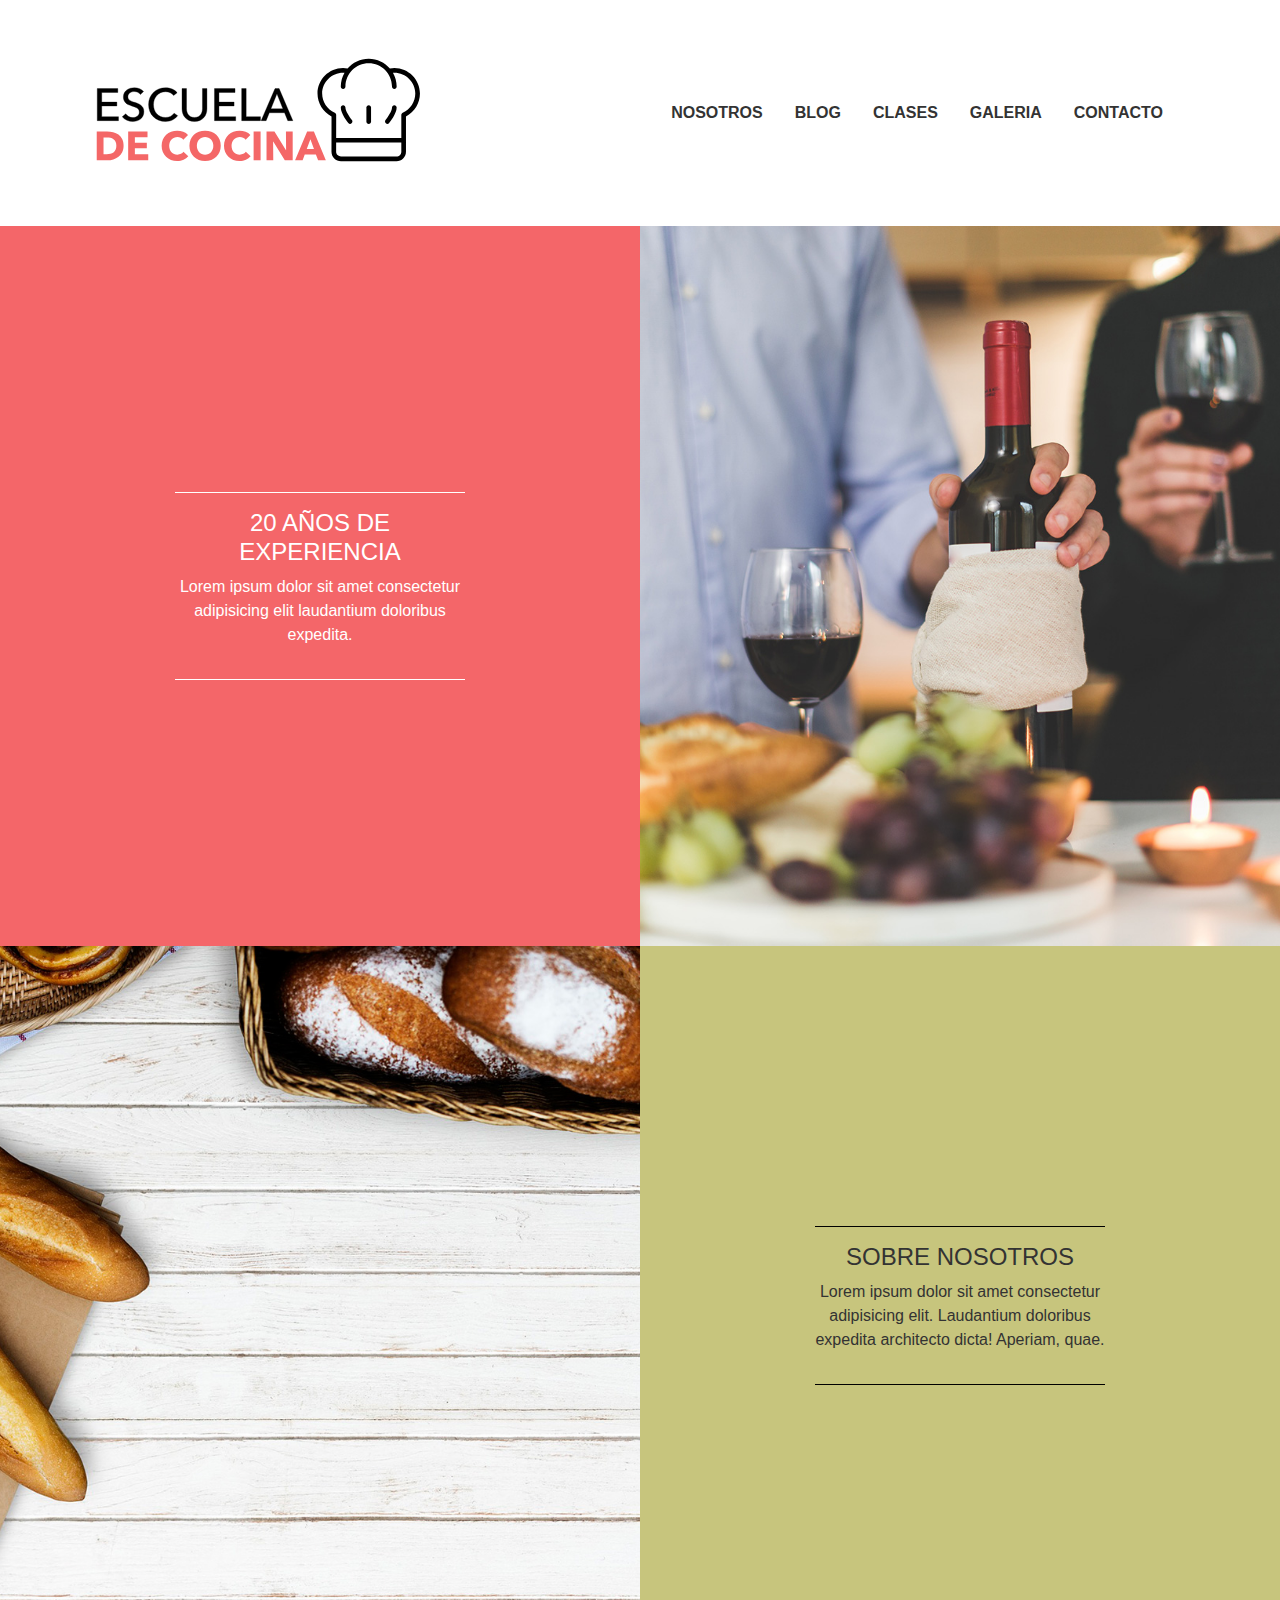
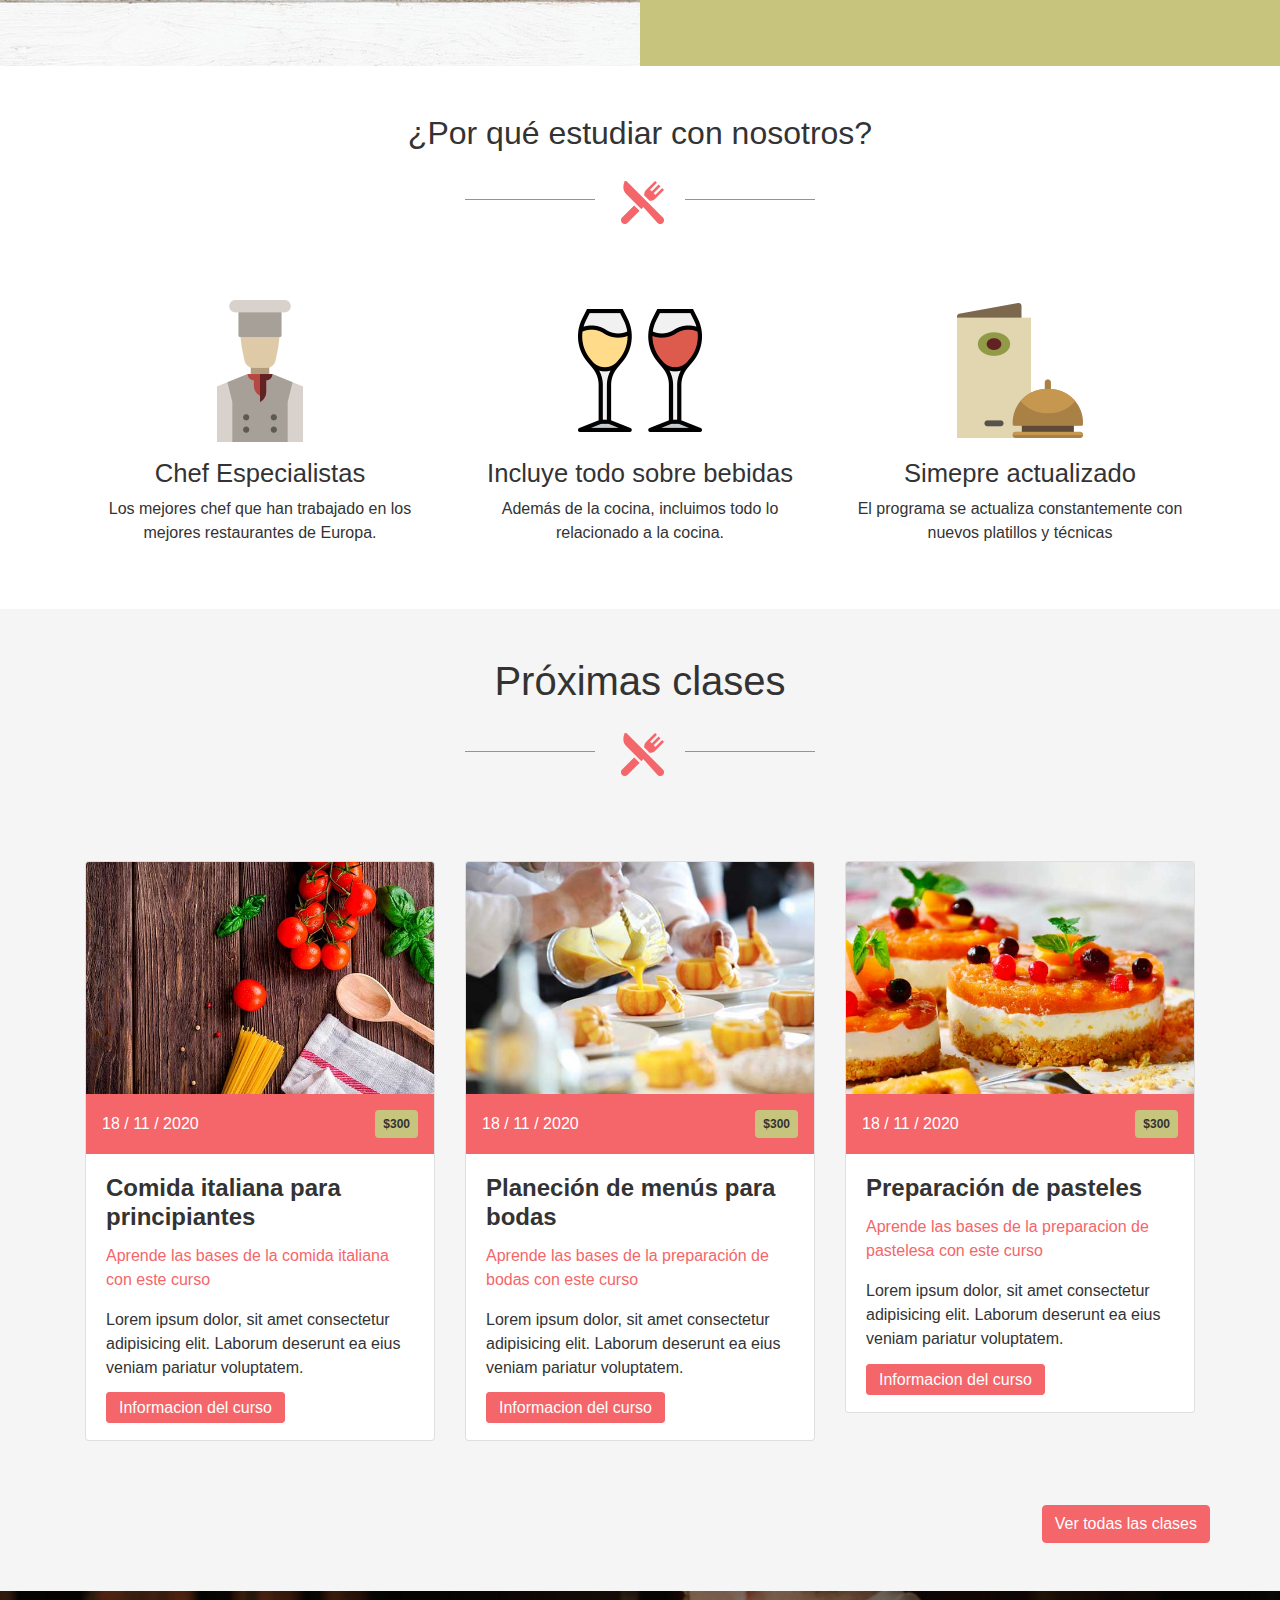
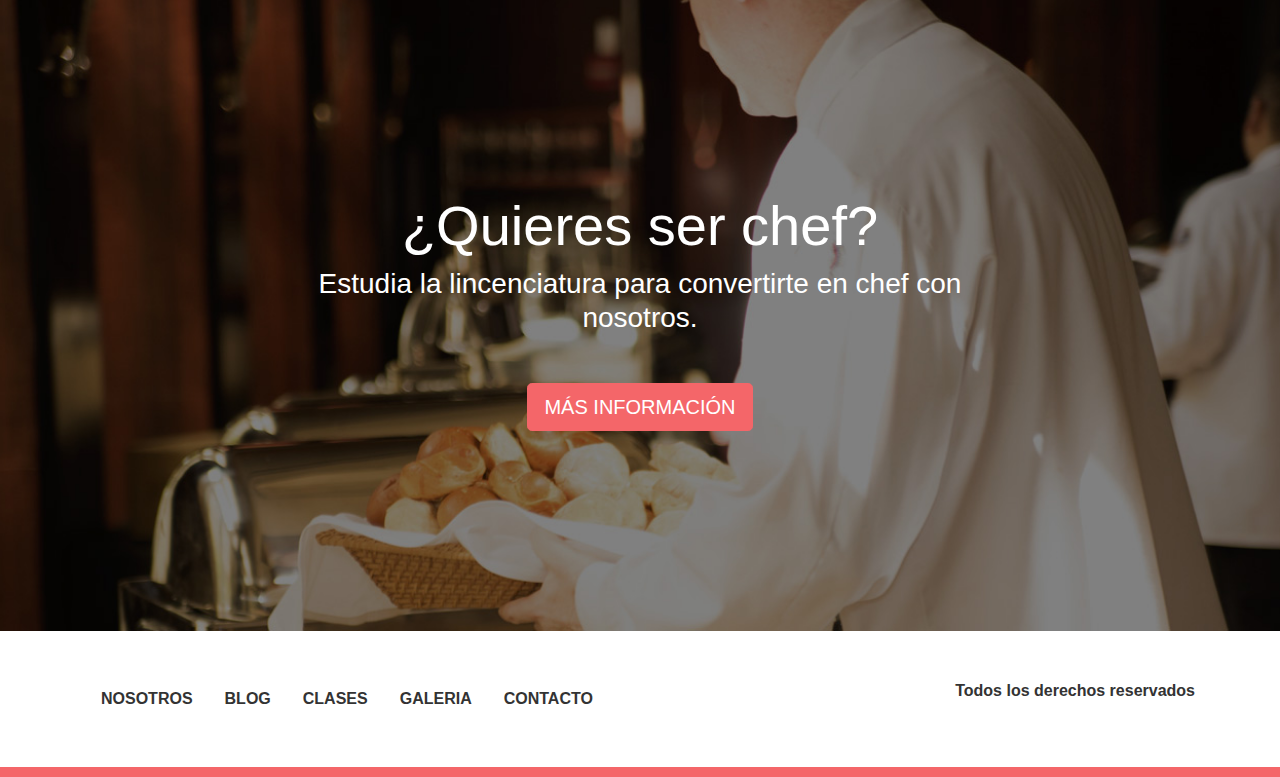
<file: index.html>
<!DOCTYPE html>
<html lang="es">
<head>

    <meta charset="UTF-8">
    <meta name="viewport" content="width=device-width, initial-scale=1.0">
    <meta http-equiv="X-UA-Compatible" content="ie=edge">

    <title>Escuela de Cocina</title>

    <link rel="stylesheet" href="css/bootstrap.css">
    <link rel="stylesheet" href="css/style.css">

</head>
<body>

    <header class="header py-5">
			<div class="container">
				<div class="row justify-content-center align-items-center">
					<!-- logotipo -->
					<div class="col-md-4 col-8 mb-4 mb-md-0">
							<a href="index.html">
									<img src="img/logo.svg" alt="Logo de escuela de cocina" class="img-fluid">
							</a>
					</div>
					<!-- logotipo -->

					<!-- Menu principal -->
					<div class="col-md-8">

							<nav class="navbar navbar-expand-md navbar-light justify-content-center">
									<!-- button collapse -->
									<button type="button" aria-expanded="false" data-toggle="collapse" data-target="#nav_principal" class="navbar-toggler mb-4" >
											<span class="navbar-toggler-icon" ></span>
									</button>
									
									<!-- links de menu -->
									<div id="nav_principal" class="collapse navbar-collapse justify-content-center justify-content-lg-end text-uppercase text-center">
											<a href="nosotros.html" class="nav-link" >Nosotros</a>
											<a href="blog.html" class="nav-link" >Blog</a>
											<a href="clases.html" class="nav-link" >Clases</a>
											<a href="galeria.html" class="nav-link" >Galeria</a>
											<a href="contacto.html" class="nav-link" >Contacto</a>
									</div>

							</nav>

					</div>
					<!-- Menu principal -->

				</div> <!-- fin de .row -->
			</div> <!-- fin .container -->

    </header>

    <main class="main-home">

			<div class="container-fluid">

				<div class="row imagen imagen-superior">

					<div class="col-md-6 bg-primary">

						<div class="row justify-content-center align-items-center h-100">
							<div class="col-sm-8 col-md-6">

								<article class="contenido text-white py-3 text-center">
									<h2 class="text-uppercase h4">20 años de experiencia</h2>
									<p>Lorem ipsum dolor sit amet consectetur adipisicing elit laudantium doloribus expedita.</p>
								</article>
								
							</div>
						</div> <!-- fin del row #2 -->

					</div> <!-- fin del col-md-6 -->

					<div class="col-md-6 bg-vino"></div>

				</div> <!-- fin del row #1 -->

				<div class="row imagen imagen-inferior">

					<div class="col-md-6 bg-secundary order-md-2">

						<div class="row justify-content-center align-items-center h-100">
							<div class="col-sm-8 col-md-6">

								<article class="contenido py-3 text-center">
									<h2 class="text-uppercase h4">Sobre nosotros</h2>
									<p>Lorem ipsum dolor sit amet consectetur adipisicing elit. Laudantium doloribus expedita architecto dicta! Aperiam, quae.</p>
								</article>

							</div>
						</div> <!-- fin del row #2 -->

					</div> <!-- fin del col-md-6 -->

					<div class="col-md-6 bg-comida"></div>

				</div> <!-- fin del row #1 -->

			</div> <!-- container -->

			<!-- ¿Por qué estudiar con nosotros?  -->
			<section class="nosotros mt-5 container">
				<h2 class="text-center mb-5 separador">¿Por qué estudiar con nosotros?</h2>
				<div class="row">

					<div class="col-md-4 text-center informacion">
					<img src="img/icono_chef.png" alt="icono chef" class="img-fluid mb-3">
					<h3>Chef Especialistas</h3>
					<p>Los mejores chef que han trabajado en los mejores restaurantes de Europa.</p>
					</div> <!-- fin .col-md-4 -->

					<div class="col-md-4 text-center informacion">
					<img src="img/icono_vino.png" alt="icono vino" class="img-fluid mb-3">
					<h3>Incluye todo sobre bebidas</h3>
					<p>Además de la cocina, incluimos todo lo relacionado a la cocina.</p>
					</div> <!-- fin .col-md-4 -->

					<div class="col-md-4 text-center informacion">
					<img src="img/icono_menu.png" alt="icono menu" class="img-fluid mb-3">
					<h3>Simepre actualizado</h3>
					<p>El programa se actualiza constantemente con nuevos platillos y técnicas</p>
					</div> <!-- fin .col-md-4 -->

				</div>
			</section>
			<!-- ¿Por qué estudiar con nosotros?  -->

			<div class="contenedor-clases">
				<section class="mt-5 py-5">

				<h1 class="separador text-center">Próximas clases</h1>
			
				</section> <!-- fin del section .clases -->
		
				<div class="container clases">
					<div class="row">
			
							<div class="col-md-6 col-lg-4">
							<div class="card mb-3">
									<img src="img/clase1.jpg" alt="clase 1" class="card-img-top">
			
									<div class="card-meta text-white bg-primary p-3 d-flex justify-content-between align-items-center">
									<p class="m-0"> 18 / 11 / 2020 </p>
									<span class="badge badge-info p-2">$300</span>
									</div> <!-- fin .card-meta -->
			
									<div class="card-body">
									<h3 class="card-title">Comida italiana para principiantes</h3>
									<p class="card-subtitle mt-2">Aprende las bases de la comida italiana con este curso</p>
									<p class="card-text mt-3">Lorem ipsum dolor, sit amet consectetur adipisicing elit. Laborum deserunt ea eius veniam pariatur voluptatem.</p>
									<a href="clase.html" class="btn btn-primary d-block d-md-inline">Informacion del curso</a>
									</div>
			
							</div> <!-- fin del .card -->
							</div> <!-- fin de columna -->
			
							<div class="col-md-6 col-lg-4">
							<div class="card mb-3">
									<img src="img/clase2.jpg" alt="clase 2" class="card-img-top">
			
									<div class="card-meta text-white bg-primary p-3 d-flex justify-content-between align-items-center">
									<p class="m-0"> 18 / 11 / 2020 </p>
									<span class="badge badge-info p-2">$300</span>
									</div> <!-- fin .card-meta -->
			
									<div class="card-body">
									<h3 class="card-title">Planeción de menús para bodas</h3>
									<p class="card-subtitle mt-2">Aprende las bases de la preparación de bodas con este curso</p>
									<p class="card-text mt-3">Lorem ipsum dolor, sit amet consectetur adipisicing elit. Laborum deserunt ea eius veniam pariatur voluptatem.</p>
									<a href="clase.html" class="btn btn-primary d-block d-md-inline">Informacion del curso</a>
									</div>
			
							</div> <!-- fin del .card -->
							</div> <!-- fin de columna -->
			
							<div class="col-md-6 col-lg-4">
							<div class="card mb-3">
									<img src="img/clase3.jpg" alt="clase 3" class="card-img-top">
			
									<div class="card-meta text-white bg-primary p-3 d-flex justify-content-between align-items-center">
									<p class="m-0"> 18 / 11 / 2020 </p>
									<span class="badge badge-info p-2">$300</span>
									</div> <!-- fin .card-meta -->
			
									<div class="card-body">
									<h3 class="card-title">Preparación de pasteles</h3>
									<p class="card-subtitle mt-2">Aprende las bases de la preparacion de pastelesa con este curso</p>
									<p class="card-text mt-3">Lorem ipsum dolor, sit amet consectetur adipisicing elit. Laborum deserunt ea eius veniam pariatur voluptatem.</p>
									<a href="clase.html" class="btn btn-primary d-block d-md-inline">Informacion del curso</a>
									</div>
			
							</div> <!-- fin del .card -->
							</div> <!-- fin de columna -->

							<div class="d-flex justify-content-end w-100 my-5">
								<a href="clases.html" class="btn btn-primary ">Ver todas las clases</a>
							</div>
			
					</div> <!-- fin del .row -->
				</div> <!-- fin.contaier -->
			</div>

    </main>

		<div class="licenciatura">
			<div class="container">
				<div class="row justify-content-center align-items-center">
					<div class="col-md-8 text-white">
						<article class="contenido text-center">
							<h2 class="display-4">¿Quieres ser chef?</h2>
							<p class="h3 mb-5">Estudia la lincenciatura para convertirte en chef con nosotros.</p>
							<a href="contacto.html" class="btn btn-primary btn-lg text-uppercase">Más información</a>
						</article>
					</div>
				</div>
			</div>
		</div>

    <footer class="footer p-5">
			<div class="container">
				<div class="row">
					<!-- menu de footer -->
					<div class="col-md-6">
							<nav class="nav text-uppercase d-flex flex-column flex-md-row text-center text-md-left">
									<a href="nosotros.html" class="nav-link" >Nosotros</a>
									<a href="nosotros.html" class="nav-link" >Blog</a>
									<a href="clases.html" class="nav-link" >Clases</a>
									<a href="galeria.html" class="nav-link" >Galeria</a>
									<a href="contacto.html" class="nav-link" >Contacto</a>
							</nav>
					</div>
					<!-- menu de footer -->

					<!-- copyright -->
					<div class="col-md-6">
							<p class="text-center text-md-right copyright mt-4 mt-md-0">Todos los derechos reservados</p>
					</div>
					<!-- copyright -->
				</div>
			</div>
    </footer>

    <script src="js/jquery.js"></script>
    <script src="js/popper.js"></script>
    <script src="js/bootstrap.js"></script>
</body>
</html>
</file>
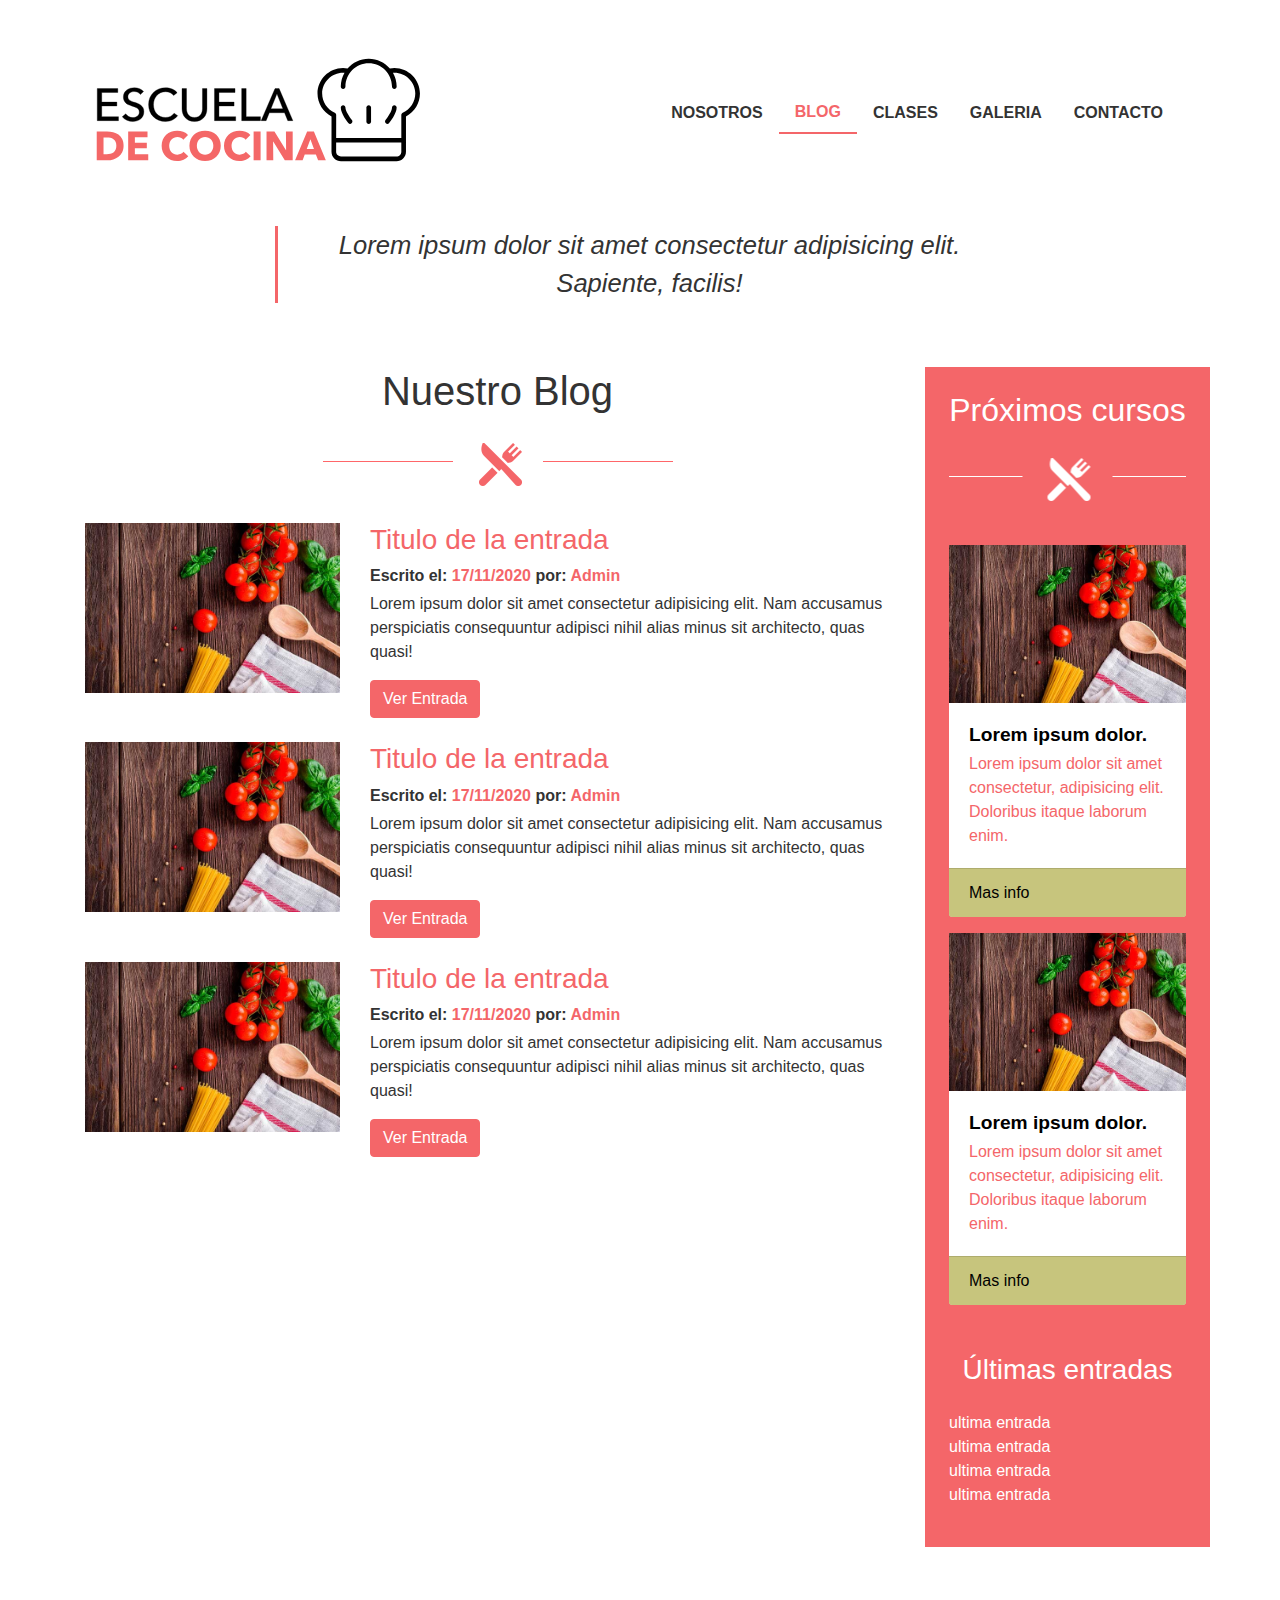
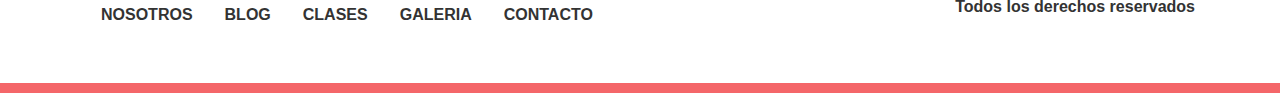
<file: blog.html>
<!DOCTYPE html>
<html lang="es">
<head>

    <meta charset="UTF-8">
    <meta name="viewport" content="width=device-width, initial-scale=1.0">
    <meta http-equiv="X-UA-Compatible" content="ie=edge">

    <title>Escuela de Cocina</title>

    <link rel="stylesheet" href="css/bootstrap.css">
    <link rel="stylesheet" href="css/style.css">

</head>
<body>

    <header class="header py-5">
        <div class="container">
            <div class="row justify-content-center align-items-center">
                <!-- logotipo -->
                <div class="col-md-4 col-8 mb-4 mb-md-0">
                    <a href="index.html">
                        <img src="img/logo.svg" alt="Logo de escuela de cocina" class="img-fluid">
                    </a>
                </div>
                <!-- logotipo -->

                <!-- Menu principal -->
                <div class="col-md-8">

                    <nav class="navbar navbar-expand-md navbar-light justify-content-center">
                        <!-- button collapse -->
                        <button type="button" aria-expanded="false" data-toggle="collapse" data-target="#nav_principal" class="navbar-toggler mb-4" >
                            <span class="navbar-toggler-icon" ></span>
                        </button>
                        
                        <!-- links de menu -->
                        <div id="nav_principal" class="collapse navbar-collapse justify-content-center justify-content-lg-end text-uppercase text-center">
                            <a href="nosotros.html" class="nav-link" >Nosotros</a>
                            <a href="blog.html" class="nav-link active" >Blog</a>
                            <a href="clases.html" class="nav-link" >Clases</a>
                            <a href="galeria.html" class="nav-link" >Galeria</a>
                            <a href="contacto.html" class="nav-link" >Contacto</a>
                        </div>

                    </nav>

                </div>
                <!-- Menu principal -->

            </div> <!-- fin de .row -->
        </div> <!-- fin .container -->

    </header>


    <div class="container mb-5">
      <div class="row justify-content-center">
        <div class="col-md-8">
          <blockquote class="subtitulo text-center pl-3">
            Lorem ipsum dolor sit amet consectetur adipisicing elit. Sapiente, facilis!
          </blockquote>
        </div>
      </div>
    </div> <!-- fin .container #1 -->

    <div class="container">
      <div class="row">

        <main class="main col-lg-9 col-md-8">

          <h1 class="separador text-center">Nuestro Blog</h1>

          <!-- Entradas publicadas recientemente -->
          <div class="row mb-4">

            <div class="col-md-4">
              <img src="img/clase1.jpg" alt="imagen del post" class="img-fluid">
            </div>

            <div class="col-md-8">

             <div class="contenido-entrada pt-4 pt-md-0 ">

              <h3 class="titulo-entrada">
                <a href="entrada.html">Titulo de la entrada</a>
              </h3>

              <div class="meta pt-3 pt-md-0">
                <p class="m-0 pb-1">
                  Escrito el: <span>17/11/2020</span> por: <a href="#">Admin</a>
                </p>
              </div>

              <p>Lorem ipsum dolor sit amet consectetur adipisicing elit. Nam accusamus perspiciatis consequuntur adipisci nihil alias minus sit architecto, quas quasi!</p>
              <a href="entrada.html" class="btn btn-primary text-white">Ver Entrada</a>

             </div>

            </div> <!-- contenido de la entrada -->

          </div> <!-- fin de la entrada #1 -->

          <div class="row mb-4">

            <div class="col-md-4">
              <img src="img/clase1.jpg" alt="imagen del post" class="img-fluid">
            </div>

            <div class="col-md-8">

             <div class="contenido-entrada pt-4 pt-md-0 ">

              <h3 class="titulo-entrada">
                <a href="entrada.html">Titulo de la entrada</a>
              </h3>

              <div class="meta pt-3 pt-md-0">
                <p class="m-0 pb-1">
                  Escrito el: <span>17/11/2020</span> por: <a href="#">Admin</a>
                </p>
              </div>
              
              <p>Lorem ipsum dolor sit amet consectetur adipisicing elit. Nam accusamus perspiciatis consequuntur adipisci nihil alias minus sit architecto, quas quasi!</p>
              <a href="entrada.html" class="btn btn-primary text-white">Ver Entrada</a>

             </div>

            </div> <!-- contenido de la entrada -->

          </div> <!-- fin de la entrada #2 -->
          
          <div class="row mb-4">

            <div class="col-md-4">
              <img src="img/clase1.jpg" alt="imagen del post" class="img-fluid">
            </div>

            <div class="col-md-8">

             <div class="contenido-entrada pt-4 pt-md-0 ">

              <h3 class="titulo-entrada">
                <a href="entrada.html">Titulo de la entrada</a>
              </h3>

              <div class="meta pt-3 pt-md-0">
                <p class="m-0 pb-1">
                  Escrito el: <span>17/11/2020</span> por: <a href="#">Admin</a>
                </p>
              </div>
              
              <p>Lorem ipsum dolor sit amet consectetur adipisicing elit. Nam accusamus perspiciatis consequuntur adipisci nihil alias minus sit architecto, quas quasi!</p>
              <a href="entrada.html" class="btn btn-primary text-white">Ver Entrada</a>

             </div>

            </div> <!-- contenido de la entrada -->

          </div> <!-- fin de la entrada #3 -->

        </main> <!-- fin del main -->

        <aside class="col-lg-3 col-md-4 p-4 bg-primary" >

          <div class="proximos-cursos">
            <h2 class="separador-inverso text-center text-white">Próximos cursos</h2>

            <div class="card mt-3">

              <img src="img/clase1.jpg" alt="imagen de clase 1" class="img-fluid">

              <div class="card-body">
                <h3 class="card-title">Lorem ipsum dolor.</h3>
                <p class="card-subtitle">Lorem ipsum dolor sit amet consectetur, adipisicing elit. Doloribus itaque laborum enim.</p>
              </div>

              <div class="card-footer">
                <a href="#">Mas info</a>
              </div>

            </div> <!-- fin de .card -->

            <div class="card mt-3">

              <img src="img/clase1.jpg" alt="imagen de clase 1" class="img-fluid">

              <div class="card-body">
                <h3 class="card-title">Lorem ipsum dolor.</h3>
                <p class="card-subtitle">Lorem ipsum dolor sit amet consectetur, adipisicing elit. Doloribus itaque laborum enim.</p>
              </div>

              <div class="card-footer">
                <a href="#">Mas info</a>
              </div>

            </div> <!-- fin de .card -->
            
          </div>

          <div class="ultimas-entradas mt-5">
            <h3 class="text-center text-white">Últimas entradas</h3>

            <ul class="list-unstyled mt-4">
              <li>
                <a href="#">ultima entrada</a>
              </li>
              <li>
                <a href="#">ultima entrada</a>
              </li>
              <li>
                <a href="#">ultima entrada</a>
              </li>
              <li>
                <a href="#">ultima entrada</a>
              </li>
            </ul>
          </div>

        </aside> <!-- fin del aside -->

      </div> <!-- fin del .row #1 -->
    </div> <!-- fin.contaier #2 -->

    <footer class="footer p-5">
        <div class="container">
            <div class="row">
                <!-- menu de footer -->
                <div class="col-md-6">
                    <nav class="nav text-uppercase d-flex flex-column flex-md-row text-center text-md-left">
                        <a href="nosotros.html" class="nav-link" >Nosotros</a>
                        <a href="nosotros.html" class="nav-link" >Blog</a>
                        <a href="clases.html" class="nav-link" >Clases</a>
                        <a href="galeria.html" class="nav-link" >Galeria</a>
                        <a href="contacto.html" class="nav-link" >Contacto</a>
                    </nav>
                </div>
                <!-- menu de footer -->

                <!-- copyright -->
                <div class="col-md-6">
                    <p class="text-center text-md-right copyright mt-4 mt-md-0">Todos los derechos reservados</p>
                </div>
                <!-- copyright -->
            </div>
        </div>
    </footer>


    <script src="js/jquery.js"></script>
    <script src="js/popper.js"></script>
    <script src="js/bootstrap.js"></script>
</body>
</html>
</file>
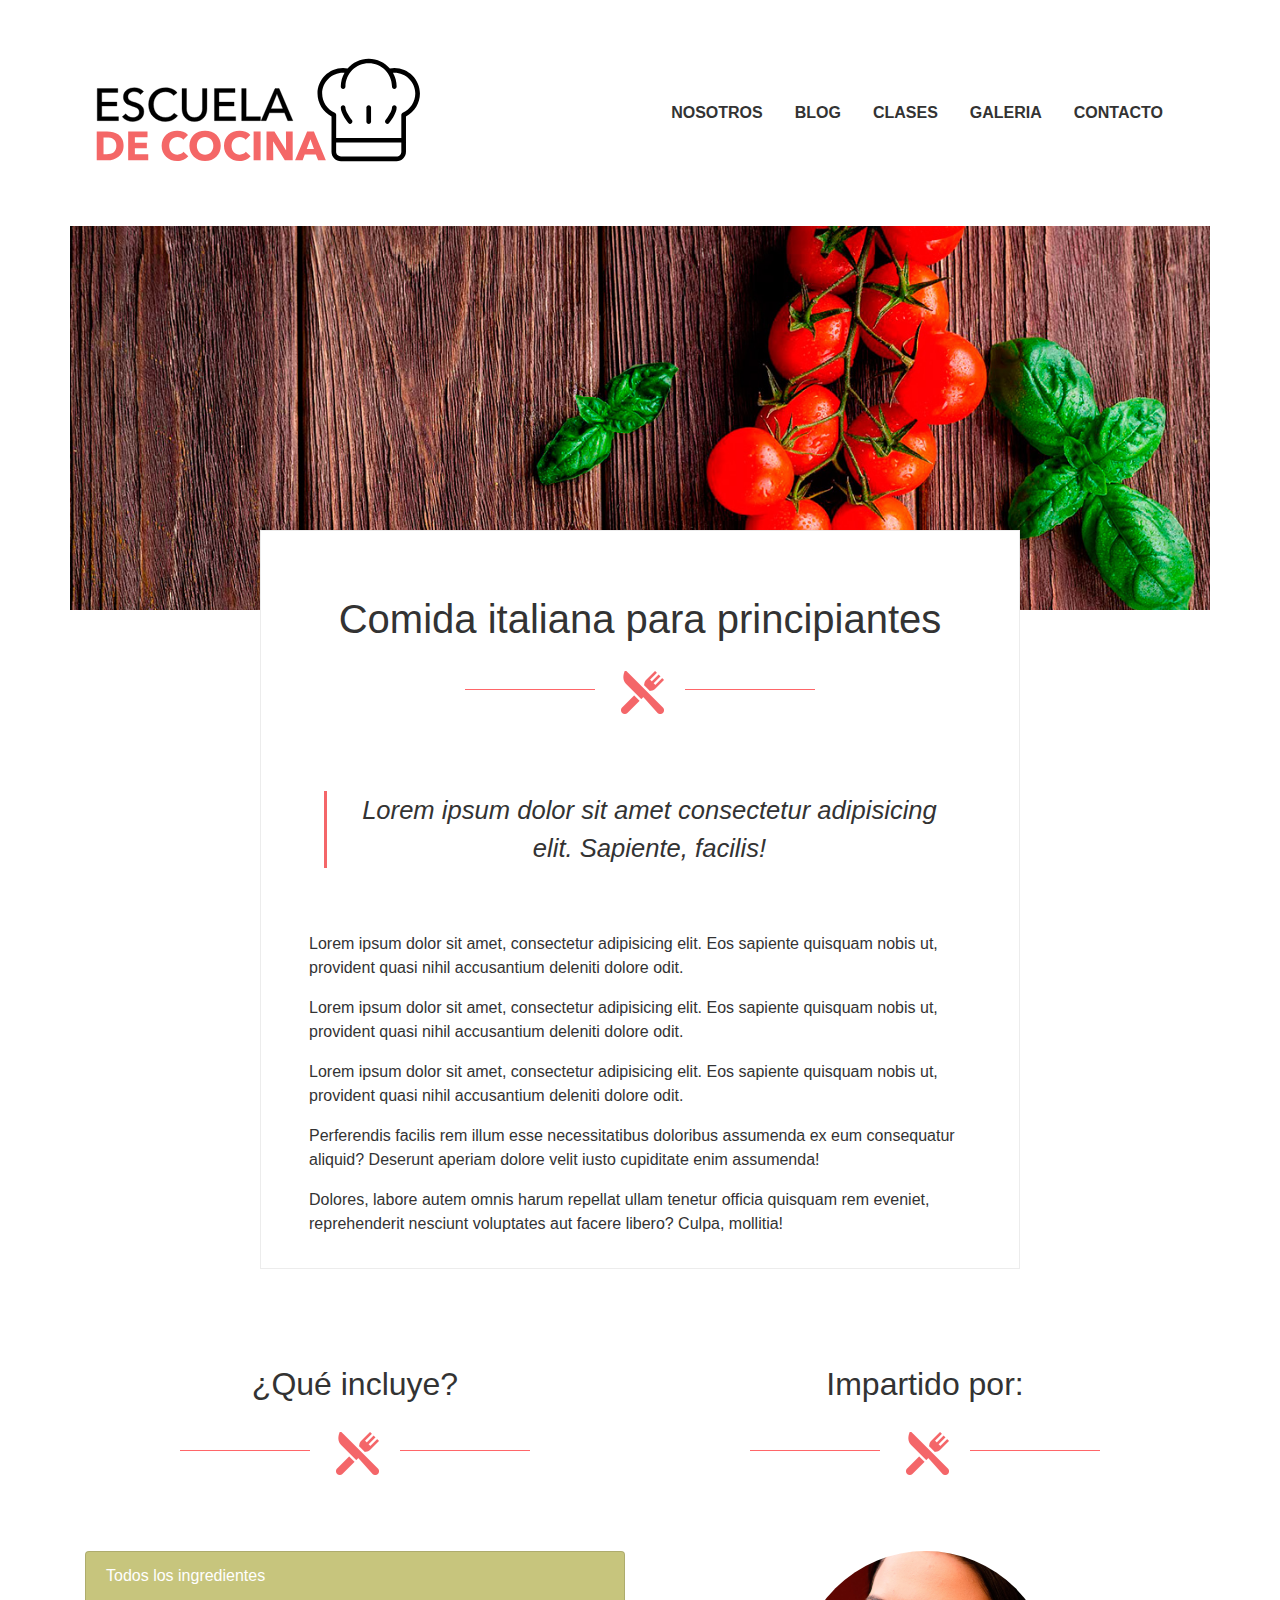
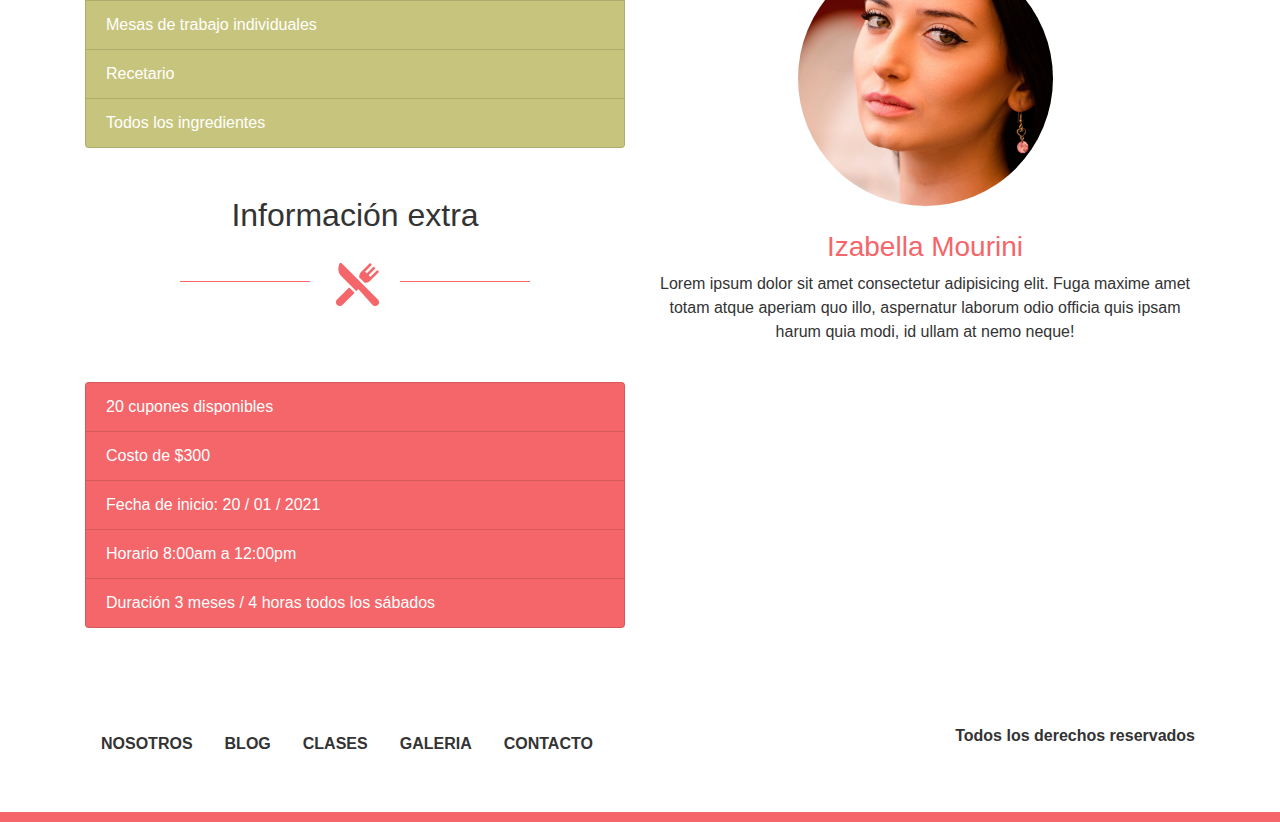
<file: clase.html>
<!DOCTYPE html>
<html lang="es">
<head>

    <meta charset="UTF-8">
    <meta name="viewport" content="width=device-width, initial-scale=1.0">
    <meta http-equiv="X-UA-Compatible" content="ie=edge">

    <title>Escuela de Cocina</title>

    <link rel="stylesheet" href="css/bootstrap.css">
    <link rel="stylesheet" href="css/style.css">

</head>
<body>

    <!-- Header -->
    <header class="header py-5">
        <div class="container">
            <div class="row justify-content-center align-items-center">
                <!-- logotipo -->
                <div class="col-md-4 col-8 mb-4 mb-md-0">
                    <a href="index.html">
                        <img src="img/logo.svg" alt="Logo de escuela de cocina" class="img-fluid">
                    </a>
                </div>
                <!-- logotipo -->

                <!-- Menu principal -->
                <div class="col-md-8">

                    <nav class="navbar navbar-expand-md navbar-light justify-content-center">
                        <!-- button collapse -->
                        <button type="button" aria-expanded="false" data-toggle="collapse" data-target="#nav_principal" class="navbar-toggler mb-4" >
                            <span class="navbar-toggler-icon" ></span>
                        </button>
                        
                        <!-- links de menu -->
                        <div id="nav_principal" class="collapse navbar-collapse justify-content-center justify-content-lg-end text-uppercase text-center">
                            <a href="nosotros.html" class="nav-link" >Nosotros</a>
                            <a href="blog.html" class="nav-link" >Blog</a>
                            <a href="clases.html" class="nav-link" >Clases</a>
                            <a href="galeria.html" class="nav-link" >Galeria</a>
                            <a href="contacto.html" class="nav-link" >Contacto</a>
                        </div>

                    </nav>

                </div>
                <!-- Menu principal -->

            </div> <!-- fin de .row -->
        </div> <!-- fin .container -->

    </header>
    <!-- Header -->

    <!-- Imagen destacada -->
    <div class="container">
      <div class="row">
        <div class="col-12 imagen-destacada clase-bg"></div>
      </div>
    </div>
    <!-- Imagen destacada -->


    <!-- contenido principal "nosotros" -->
    <main class="container clase">

      <div class="row justify-content-center mb-5">
        <div class="col-md-8 py-3 px-5 bg-white contenido-nosotros">
          <h1 class="my-5 text-center separador">Comida italiana para principiantes</h1>

          <div class="container mb-5 mt-5">
            <div class="row justify-content-center">
              <div class="col-md-12">
                <blockquote class="subtitulo text-center pl-3">
                  Lorem ipsum dolor sit amet consectetur adipisicing elit. Sapiente, facilis!
                </blockquote>
              </div>
            </div>
          </div> <!-- fin blockquote -->
          
          <p>
            Lorem ipsum dolor sit amet, consectetur adipisicing elit. Eos sapiente quisquam nobis ut, provident quasi nihil accusantium deleniti dolore odit.
          </p>
          
          <p>
            Lorem ipsum dolor sit amet, consectetur adipisicing elit. Eos sapiente quisquam nobis ut, provident quasi nihil accusantium deleniti dolore odit.
          </p>
          
          <p>
            Lorem ipsum dolor sit amet, consectetur adipisicing elit. Eos sapiente quisquam nobis ut, provident quasi nihil accusantium deleniti dolore odit.
          </p>

          <p>
            Perferendis facilis rem illum esse necessitatibus doloribus assumenda ex eum consequatur aliquid? Deserunt aperiam dolore velit iusto cupiditate enim assumenda!
          </p>

          <p>
            Dolores, labore autem omnis harum repellat ullam tenetur officia quisquam rem eveniet, reprehenderit nesciunt voluptates aut facere libero? Culpa, mollitia!
          </p>

        </div>
      </div> <!-- fin .row -->

      <div class="row mb-5 justify-content-center">
        <div class="col-md-6">
          <h2 class="separador text-center my-5">¿Qué incluye?</h2>
          <ul class="list-group">
            <li class="list-group-item list-group-item-secundary text-white">Todos los ingredientes</li>
            <li class="list-group-item list-group-item-secundary text-white">Mesas de trabajo individuales</li>
            <li class="list-group-item list-group-item-secundary text-white">Recetario</li>
            <li class="list-group-item list-group-item-secundary text-white">Todos los ingredientes</li>
          </ul>
          <h2 class="separador text-center my-5">Información extra</h2>
          <ul class="list-group">
            <li class="list-group-item list-group-item-primary text-white">20 cupones disponibles</li>
            <li class="list-group-item list-group-item-primary text-white">Costo de $300</li>
            <li class="list-group-item list-group-item-primary text-white">Fecha de inicio: 20 / 01 / 2021</li>
            <li class="list-group-item list-group-item-primary text-white">Horario 8:00am a 12:00pm </li>
            <li class="list-group-item list-group-item-primary text-white">Duración 3 meses / 4 horas todos los sábados </li>
          </ul>
        </div>
        <div class="col-md-6 text-center">
          <h2 class="separador text-center my-5">Impartido por:</h2>

          <div class="row justify-content-center">
            <div class="col-md-6">
              <img src="img/instructor.jpg" alt="profesor del curso" class="img-fluid rounded-circle">
            </div>
          </div>

          <h3 class="instructor-name mt-4">Izabella Mourini</h3>
          <p>Lorem ipsum dolor sit amet consectetur adipisicing elit. Fuga maxime amet totam atque aperiam quo illo, aspernatur laborum odio officia quis ipsam harum quia modi, id ullam at nemo neque!</p>

        </div>
      </div>

    </main>
    <!-- contenido principal "nosotros" -->

    <!-- footer  -->
    <footer class="footer p-5">
        <div class="container">
            <div class="row">
                <!-- menu de footer -->
                <div class="col-md-6">
                    <nav class="nav text-uppercase d-flex flex-column flex-md-row text-center text-md-left">
                        <a href="nosotros.html" class="nav-link" >Nosotros</a>
                        <a href="nosotros.html" class="nav-link" >Blog</a>
                        <a href="clases.html" class="nav-link" >Clases</a>
                        <a href="galeria.html" class="nav-link" >Galeria</a>
                        <a href="contacto.html" class="nav-link" >Contacto</a>
                    </nav>
                </div>
                <!-- menu de footer -->

                <!-- copyright -->
                <div class="col-md-6">
                    <p class="text-center text-md-right copyright mt-4 mt-md-0">Todos los derechos reservados</p>
                </div>
                <!-- copyright -->
            </div>
        </div>
    </footer>
    <!-- footer  -->

    <script src="js/jquery.js"></script>
    <script src="js/popper.js"></script>
    <script src="js/bootstrap.js"></script>
</body>
</html>
</file>
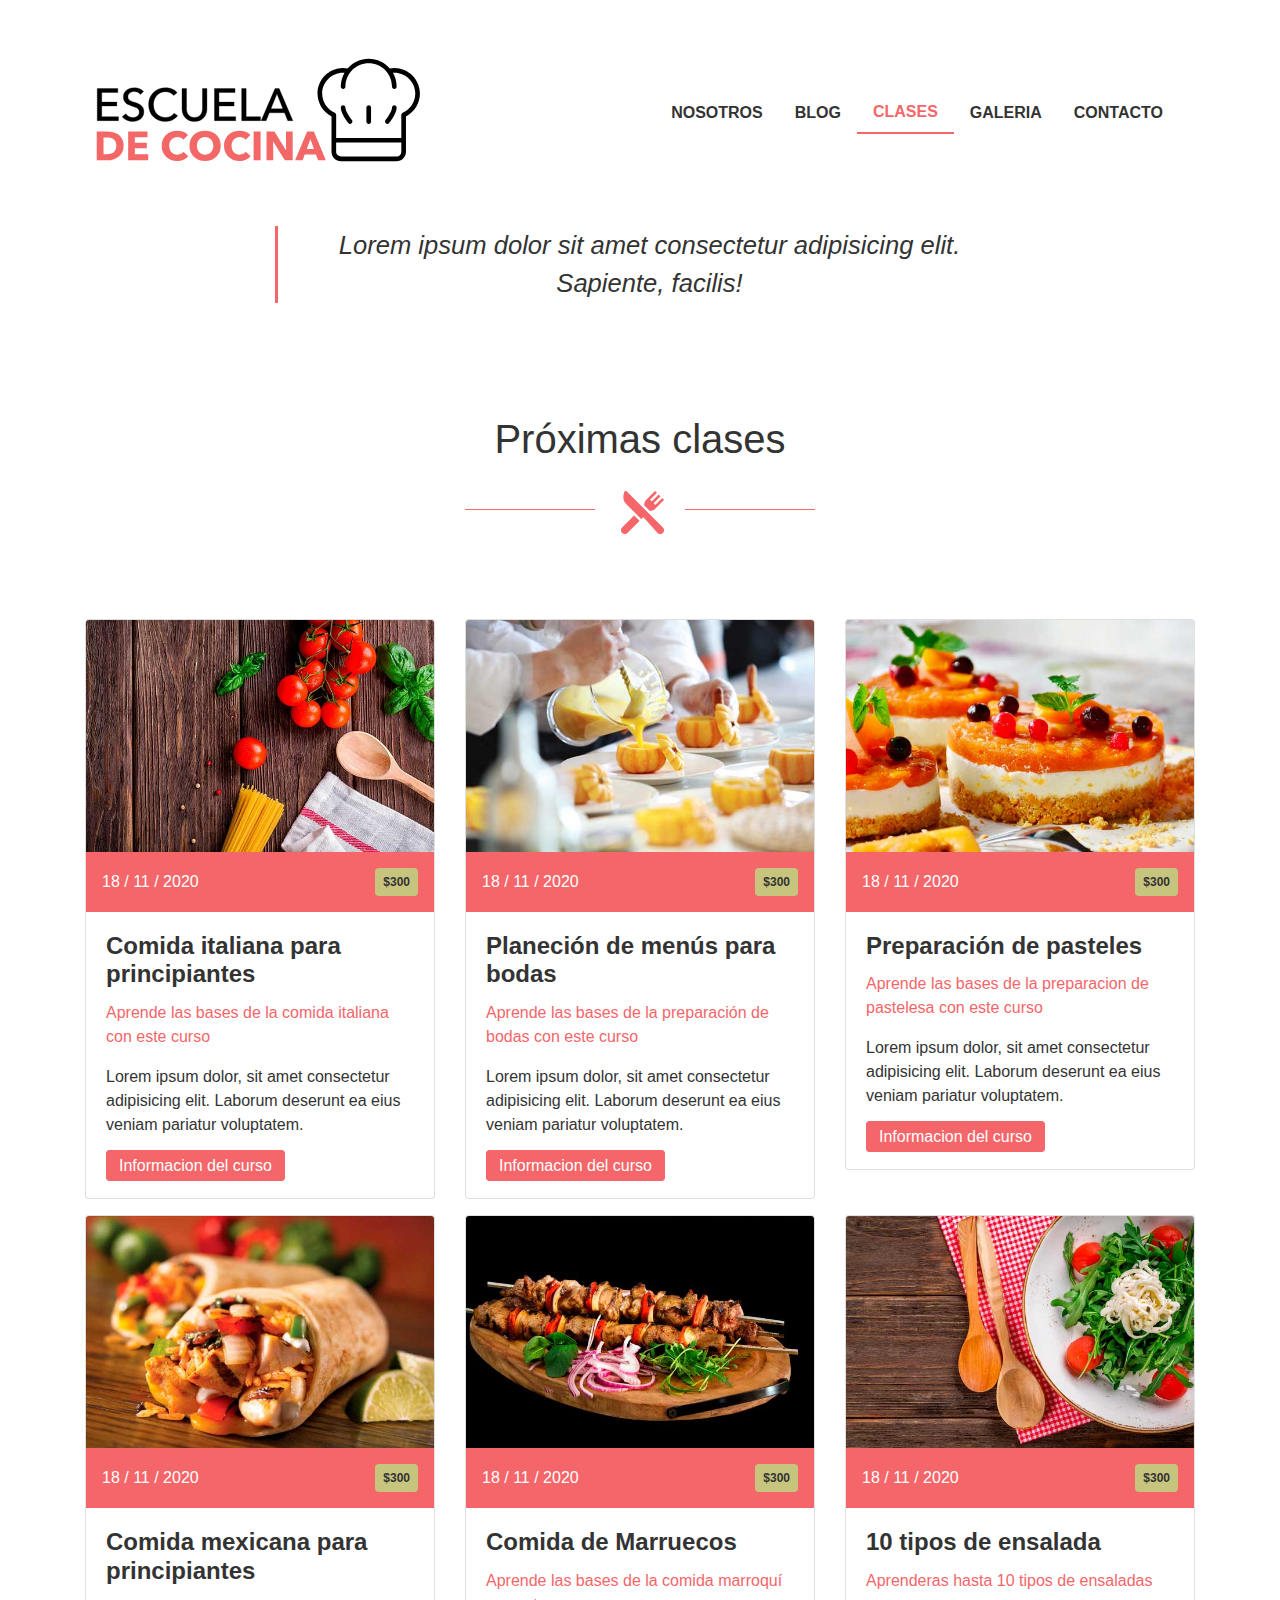
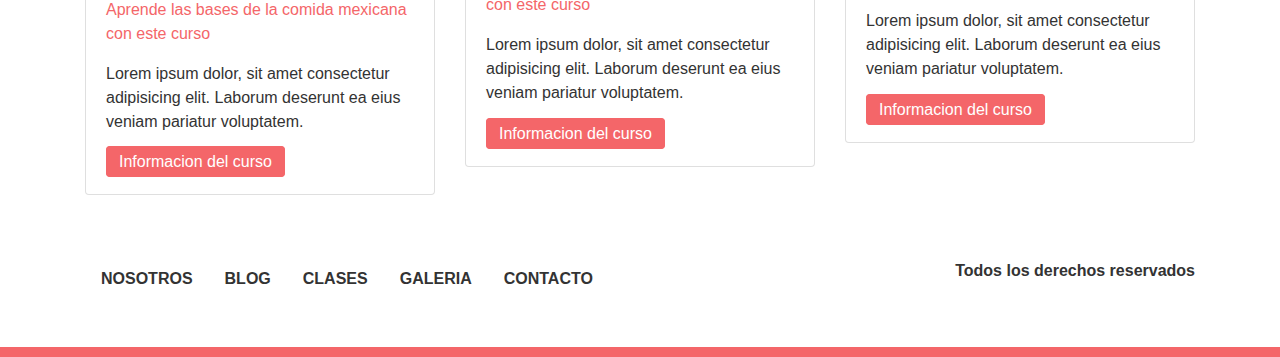
<file: clases.html>
<!DOCTYPE html>
<html lang="es">
<head>

    <meta charset="UTF-8">
    <meta name="viewport" content="width=device-width, initial-scale=1.0">
    <meta http-equiv="X-UA-Compatible" content="ie=edge">

    <title>Escuela de Cocina</title>

    <link rel="stylesheet" href="css/bootstrap.css">
    <link rel="stylesheet" href="css/style.css">

</head>
<body>

    <header class="header py-5">
        <div class="container">
            <div class="row justify-content-center align-items-center">
                <!-- logotipo -->
                <div class="col-md-4 col-8 mb-4 mb-md-0">
                    <a href="index.html">
                        <img src="img/logo.svg" alt="Logo de escuela de cocina" class="img-fluid">
                    </a>
                </div>
                <!-- logotipo -->

                <!-- Menu principal -->
                <div class="col-md-8">

                    <nav class="navbar navbar-expand-md navbar-light justify-content-center">
                        <!-- button collapse -->
                        <button type="button" aria-expanded="false" data-toggle="collapse" data-target="#nav_principal" class="navbar-toggler mb-4" >
                            <span class="navbar-toggler-icon" ></span>
                        </button>
                        
                        <!-- links de menu -->
                        <div id="nav_principal" class="collapse navbar-collapse justify-content-center justify-content-lg-end text-uppercase text-center">
                            <a href="nosotros.html" class="nav-link" >Nosotros</a>
                            <a href="blog.html" class="nav-link" >Blog</a>
                            <a href="clases.html" class="nav-link active" >Clases</a>
                            <a href="galeria.html" class="nav-link" >Galeria</a>
                            <a href="contacto.html" class="nav-link" >Contacto</a>
                        </div>

                    </nav>

                </div>
                <!-- Menu principal -->

            </div> <!-- fin de .row -->
        </div> <!-- fin .container -->

    </header>


    <div class="container mb-5">
      <div class="row justify-content-center">
        <div class="col-md-8">
          <blockquote class="subtitulo text-center pl-3">
            Lorem ipsum dolor sit amet consectetur adipisicing elit. Sapiente, facilis!
          </blockquote>
        </div>
      </div>
    </div> <!-- fin .container -->

    <section class="mt-5 py-5">

      <h1 class="separador text-center">Próximas clases</h1>

    </section> <!-- fin del section .clases -->

    <div class="container clases">
      <div class="row">

        <div class="col-md-6 col-lg-4">
          <div class="card mb-3">
            <img src="img/clase1.jpg" alt="clase 1" class="card-img-top">

            <div class="card-meta text-white bg-primary p-3 d-flex justify-content-between align-items-center">
              <p class="m-0"> 18 / 11 / 2020 </p>
              <span class="badge badge-info p-2">$300</span>
            </div> <!-- fin .card-meta -->

            <div class="card-body">
              <h3 class="card-title">Comida italiana para principiantes</h3>
              <p class="card-subtitle mt-2">Aprende las bases de la comida italiana con este curso</p>
              <p class="card-text mt-3">Lorem ipsum dolor, sit amet consectetur adipisicing elit. Laborum deserunt ea eius veniam pariatur voluptatem.</p>
              <a href="clase.html" class="btn btn-primary d-block d-md-inline">Informacion del curso</a>
            </div>

          </div> <!-- fin del .card -->
        </div> <!-- fin de columna -->

        <div class="col-md-6 col-lg-4">
          <div class="card mb-3">
            <img src="img/clase2.jpg" alt="clase 2" class="card-img-top">

            <div class="card-meta text-white bg-primary p-3 d-flex justify-content-between align-items-center">
              <p class="m-0"> 18 / 11 / 2020 </p>
              <span class="badge badge-info p-2">$300</span>
            </div> <!-- fin .card-meta -->

            <div class="card-body">
              <h3 class="card-title">Planeción de menús para bodas</h3>
              <p class="card-subtitle mt-2">Aprende las bases de la preparación de bodas con este curso</p>
              <p class="card-text mt-3">Lorem ipsum dolor, sit amet consectetur adipisicing elit. Laborum deserunt ea eius veniam pariatur voluptatem.</p>
              <a href="clase.html" class="btn btn-primary d-block d-md-inline">Informacion del curso</a>
            </div>

          </div> <!-- fin del .card -->
        </div> <!-- fin de columna -->

        <div class="col-md-6 col-lg-4">
          <div class="card mb-3">
            <img src="img/clase3.jpg" alt="clase 3" class="card-img-top">

            <div class="card-meta text-white bg-primary p-3 d-flex justify-content-between align-items-center">
              <p class="m-0"> 18 / 11 / 2020 </p>
              <span class="badge badge-info p-2">$300</span>
            </div> <!-- fin .card-meta -->

            <div class="card-body">
              <h3 class="card-title">Preparación de pasteles</h3>
              <p class="card-subtitle mt-2">Aprende las bases de la preparacion de pastelesa con este curso</p>
              <p class="card-text mt-3">Lorem ipsum dolor, sit amet consectetur adipisicing elit. Laborum deserunt ea eius veniam pariatur voluptatem.</p>
              <a href="clase.html" class="btn btn-primary d-block d-md-inline">Informacion del curso</a>
            </div>

          </div> <!-- fin del .card -->
        </div> <!-- fin de columna -->

        <div class="col-md-6 col-lg-4">
          <div class="card mb-3">
            <img src="img/clase4.jpg" alt="clase 4" class="card-img-top">

            <div class="card-meta text-white bg-primary p-3 d-flex justify-content-between align-items-center">
              <p class="m-0"> 18 / 11 / 2020 </p>
              <span class="badge badge-info p-2">$300</span>
            </div> <!-- fin .card-meta -->

            <div class="card-body">
              <h3 class="card-title">Comida mexicana para principiantes</h3>
              <p class="card-subtitle mt-2">Aprende las bases de la comida mexicana con este curso</p>
              <p class="card-text mt-3">Lorem ipsum dolor, sit amet consectetur adipisicing elit. Laborum deserunt ea eius veniam pariatur voluptatem.</p>
              <a href="clase.html" class="btn btn-primary d-block d-md-inline">Informacion del curso</a>
            </div>

          </div> <!-- fin del .card -->
        </div> <!-- fin de columna -->

        <div class="col-md-6 col-lg-4">
          <div class="card mb-3">
            <img src="img/clase5.jpg" alt="clase 5" class="card-img-top">

            <div class="card-meta text-white bg-primary p-3 d-flex justify-content-between align-items-center">
              <p class="m-0"> 18 / 11 / 2020 </p>
              <span class="badge badge-info p-2">$300</span>
            </div> <!-- fin .card-meta -->

            <div class="card-body">
              <h3 class="card-title">Comida de Marruecos</h3>
              <p class="card-subtitle mt-2">Aprende las bases de la comida marroquí con este curso</p>
              <p class="card-text mt-3">Lorem ipsum dolor, sit amet consectetur adipisicing elit. Laborum deserunt ea eius veniam pariatur voluptatem.</p>
              <a href="clase.html" class="btn btn-primary d-block d-md-inline">Informacion del curso</a>
            </div>

          </div> <!-- fin del .card -->
        </div> <!-- fin de columna -->

        <div class="col-md-6 col-lg-4">
          <div class="card mb-3">
            <img src="img/clase6.jpg" alt="clase 6" class="card-img-top">

            <div class="card-meta text-white bg-primary p-3 d-flex justify-content-between align-items-center">
              <p class="m-0"> 18 / 11 / 2020 </p>
              <span class="badge badge-info p-2">$300</span>
            </div> <!-- fin .card-meta -->

            <div class="card-body">
              <h3 class="card-title">10 tipos de ensalada</h3>
              <p class="card-subtitle mt-2">Aprenderas hasta 10 tipos de ensaladas</p>
              <p class="card-text mt-3">Lorem ipsum dolor, sit amet consectetur adipisicing elit. Laborum deserunt ea eius veniam pariatur voluptatem.</p>
              <a href="clase.html" class="btn btn-primary d-block d-md-inline">Informacion del curso</a>
            </div>

          </div> <!-- fin del .card -->
        </div> <!-- fin de columna -->

      </div> <!-- fin del .row -->
    </div> <!-- fin.contaier -->

    <footer class="footer p-5">
        <div class="container">
            <div class="row">
                <!-- menu de footer -->
                <div class="col-md-6">
                    <nav class="nav text-uppercase d-flex flex-column flex-md-row text-center text-md-left">
                        <a href="nosotros.html" class="nav-link" >Nosotros</a>
                        <a href="nosotros.html" class="nav-link" >Blog</a>
                        <a href="clases.html" class="nav-link" >Clases</a>
                        <a href="galeria.html" class="nav-link" >Galeria</a>
                        <a href="contacto.html" class="nav-link" >Contacto</a>
                    </nav>
                </div>
                <!-- menu de footer -->

                <!-- copyright -->
                <div class="col-md-6">
                    <p class="text-center text-md-right copyright mt-4 mt-md-0">Todos los derechos reservados</p>
                </div>
                <!-- copyright -->
            </div>
        </div>
    </footer>


    <script src="js/jquery.js"></script>
    <script src="js/popper.js"></script>
    <script src="js/bootstrap.js"></script>
</body>
</html>
</file>
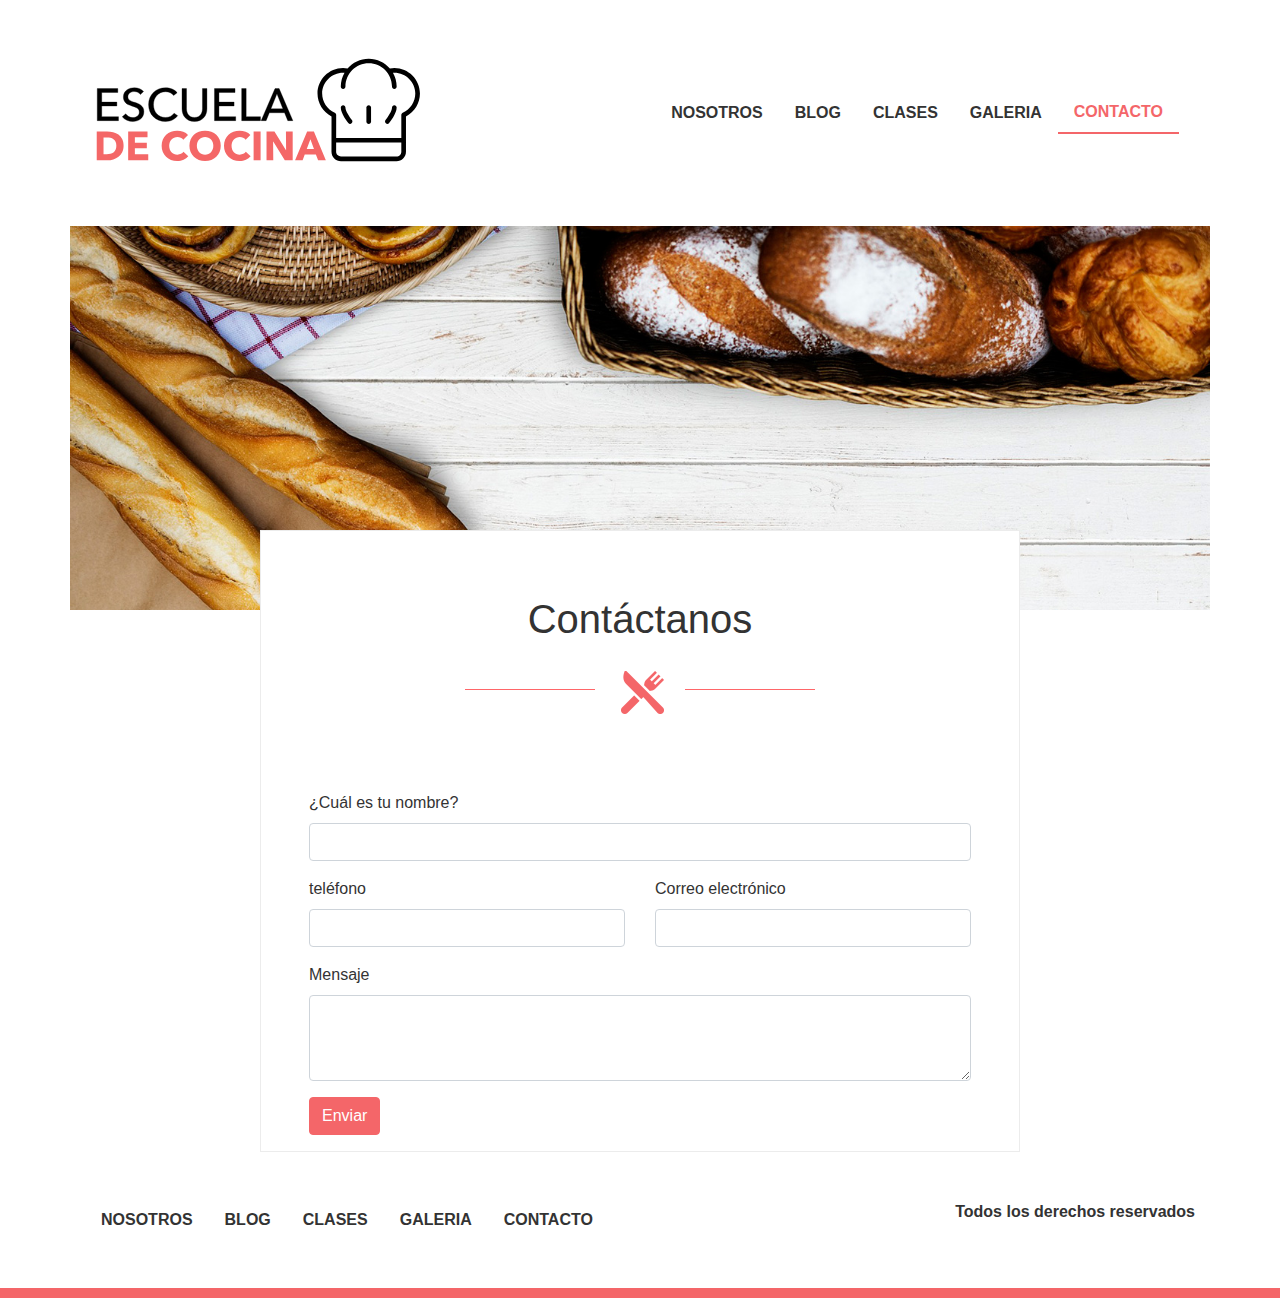
<file: contacto.html>
<!DOCTYPE html>
<html lang="es">
<head>

    <meta charset="UTF-8">
    <meta name="viewport" content="width=device-width, initial-scale=1.0">
    <meta http-equiv="X-UA-Compatible" content="ie=edge">

    <title>Escuela de Cocina</title>

    <link rel="stylesheet" href="css/bootstrap.css">
    <link rel="stylesheet" href="css/style.css">

</head>
<body>

    <!-- Header -->
    <header class="header py-5">
        <div class="container">
            <div class="row justify-content-center align-items-center">
                <!-- logotipo -->
                <div class="col-md-4 col-8 mb-4 mb-md-0">
                    <a href="index.html">
                        <img src="img/logo.svg" alt="Logo de escuela de cocina" class="img-fluid">
                    </a>
                </div>
                <!-- logotipo -->

                <!-- Menu principal -->
                <div class="col-md-8">

                    <nav class="navbar navbar-expand-md navbar-light justify-content-center">
                        <!-- button collapse -->
                        <button type="button" aria-expanded="false" data-toggle="collapse" data-target="#nav_principal" class="navbar-toggler mb-4" >
                            <span class="navbar-toggler-icon" ></span>
                        </button>
                        
                        <!-- links de menu -->
                        <div id="nav_principal" class="collapse navbar-collapse justify-content-center justify-content-lg-end text-uppercase text-center">
                            <a href="nosotros.html" class="nav-link " >Nosotros</a>
                            <a href="blog.html" class="nav-link" >Blog</a>
                            <a href="clases.html" class="nav-link" >Clases</a>
                            <a href="galeria.html" class="nav-link" >Galeria</a>
                            <a href="contacto.html" class="nav-link active" >Contacto</a>
                        </div>

                    </nav>

                </div>
                <!-- Menu principal -->

            </div> <!-- fin de .row -->
        </div> <!-- fin .container -->

    </header>
    <!-- Header -->

    <!-- Imagen destacada -->
    <div class="container">
      <div class="row">
        <div class="col-12 imagen-destacada contacto-bg"></div>
      </div>
    </div>
    <!-- Imagen destacada -->

    <!-- contenido principal "nosotros" -->
    <main class="container">

      <div class="row justify-content-center">
        <div class="col-md-8 py-3 px-5 bg-white contenido-nosotros">
          <h1 class="my-5 text-center separador">Contáctanos</h1>
          
          <form action="#">

            <div class="form-group">
              <label for="nombre">¿Cuál es tu nombre?</label>
              <input type="text" name="nombre" id="nombre" class="form-control">
            </div>

           <div class="row">

             <div class="col-md-6">

              <div class="form-group">
                <label for="tel">teléfono</label>
                <input type="tel" name="tel" id="tel" class="form-control">
              </div>

             </div> <!-- fin del col-md-6 -->

             <div class="col-md-6">
              
              <div class="form-group">
                <label for="email">Correo electrónico</label>
                <input type="email" name="email" id="email" class="form-control">
              </div>

             </div> <!-- fin del col-md-6 -->

           </div> <!-- fin del .row -->

            <div class="form-group">
              <label for="mensaje">Mensaje</label>
              <textarea name="mensaje" id="mensaje" rows="3" class="form-control"></textarea>
            </div>

            <button class="btn btn-primary" type="button">Enviar</button>

          </form> <!-- fin del form -->

        </div>
      </div> <!-- fin .row -->

    </main>
    <!-- contenido principal "nosotros" -->

    <!-- footer  -->
    <footer class="footer p-5">
        <div class="container">
            <div class="row">
                <!-- menu de footer -->
                <div class="col-md-6">
                    <nav class="nav text-uppercase d-flex flex-column flex-md-row text-center text-md-left">
                        <a href="nosotros.html" class="nav-link" >Nosotros</a>
                        <a href="nosotros.html" class="nav-link" >Blog</a>
                        <a href="clases.html" class="nav-link" >Clases</a>
                        <a href="galeria.html" class="nav-link" >Galeria</a>
                        <a href="contacto.html" class="nav-link" >Contacto</a>
                    </nav>
                </div>
                <!-- menu de footer -->

                <!-- copyright -->
                <div class="col-md-6">
                    <p class="text-center text-md-right copyright mt-4 mt-md-0">Todos los derechos reservados</p>
                </div>
                <!-- copyright -->
            </div>
        </div>
    </footer>
    <!-- footer  -->

    <script src="js/jquery.js"></script>
    <script src="js/popper.js"></script>
    <script src="js/bootstrap.js"></script>
</body>
</html>
</file>
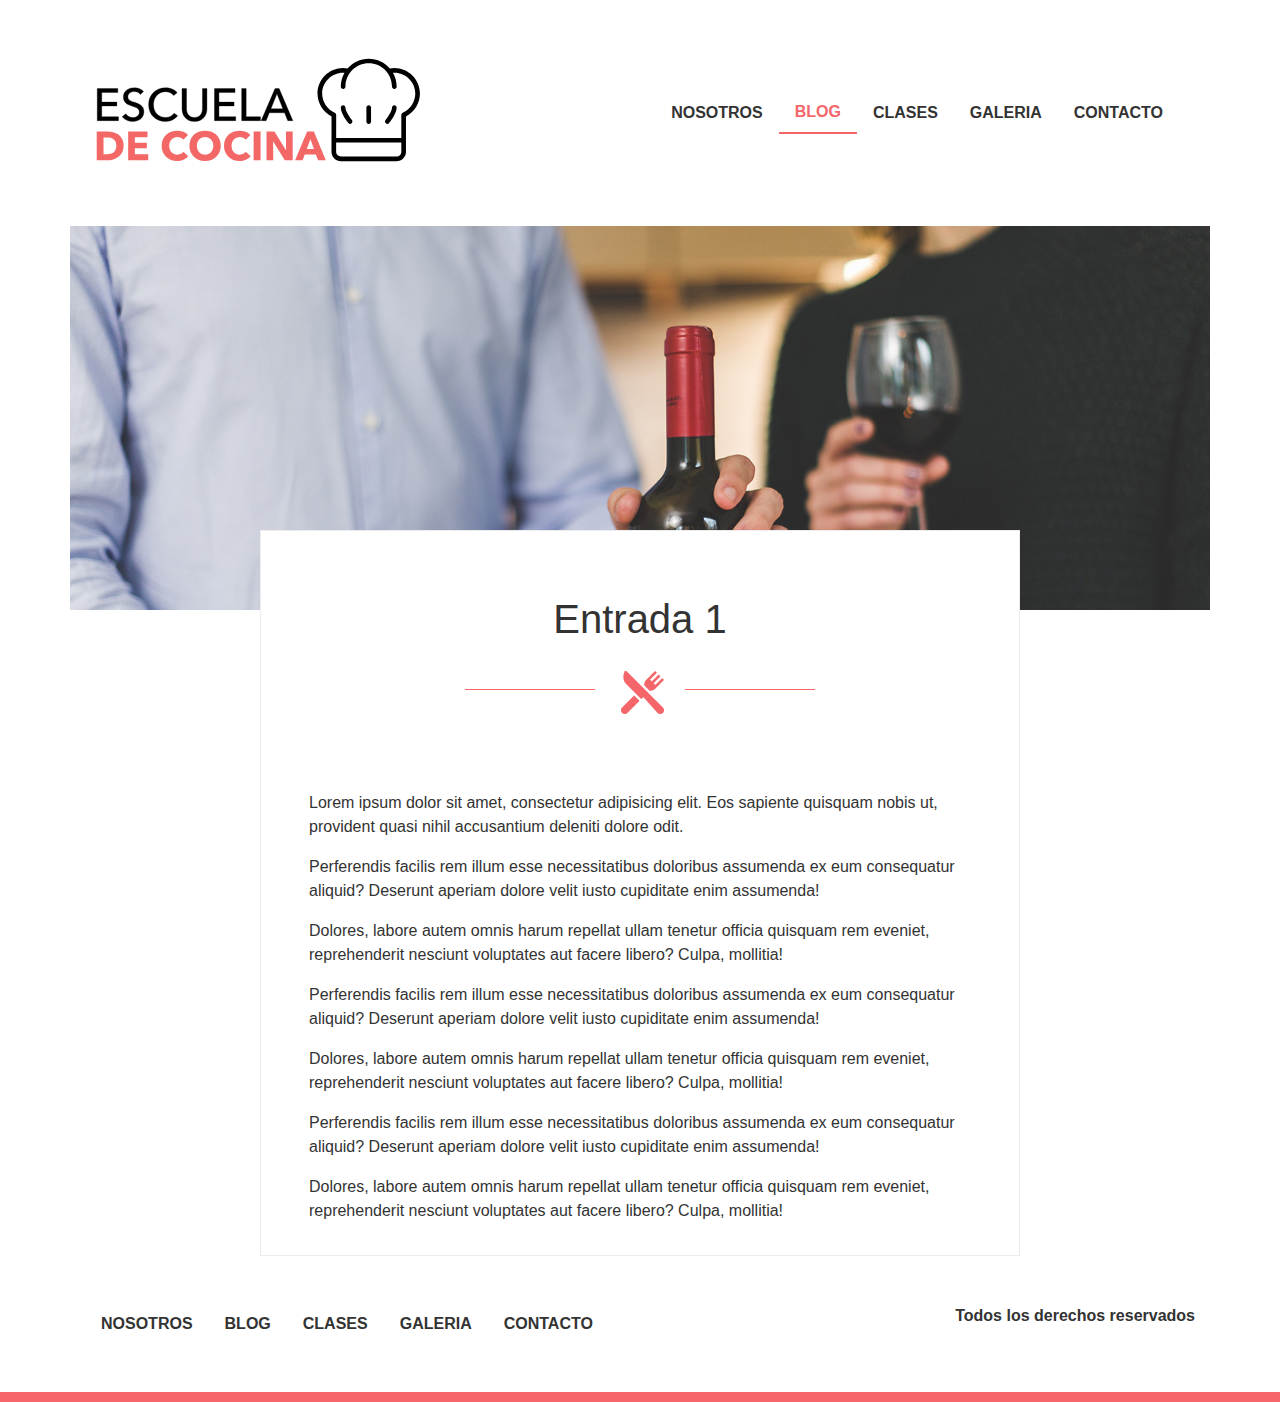
<file: entrada.html>
<!DOCTYPE html>
<html lang="es">
<head>

    <meta charset="UTF-8">
    <meta name="viewport" content="width=device-width, initial-scale=1.0">
    <meta http-equiv="X-UA-Compatible" content="ie=edge">

    <title>Escuela de Cocina</title>

    <link rel="stylesheet" href="css/bootstrap.css">
    <link rel="stylesheet" href="css/style.css">

</head>
<body>

    <!-- Header -->
    <header class="header py-5">
        <div class="container">
            <div class="row justify-content-center align-items-center">
                <!-- logotipo -->
                <div class="col-md-4 col-8 mb-4 mb-md-0">
                    <a href="index.html">
                        <img src="img/logo.svg" alt="Logo de escuela de cocina" class="img-fluid">
                    </a>
                </div>
                <!-- logotipo -->

                <!-- Menu principal -->
                <div class="col-md-8">

                    <nav class="navbar navbar-expand-md navbar-light justify-content-center">
                        <!-- button collapse -->
                        <button type="button" aria-expanded="false" data-toggle="collapse" data-target="#nav_principal" class="navbar-toggler mb-4" >
                            <span class="navbar-toggler-icon" ></span>
                        </button>
                        
                        <!-- links de menu -->
                        <div id="nav_principal" class="collapse navbar-collapse justify-content-center justify-content-lg-end text-uppercase text-center">
                            <a href="nosotros.html" class="nav-link" >Nosotros</a>
                            <a href="blog.html" class="nav-link active" >Blog</a>
                            <a href="clases.html" class="nav-link" >Clases</a>
                            <a href="galeria.html" class="nav-link" >Galeria</a>
                            <a href="contacto.html" class="nav-link" >Contacto</a>
                        </div>

                    </nav>

                </div>
                <!-- Menu principal -->

            </div> <!-- fin de .row -->
        </div> <!-- fin .container -->

    </header>
    <!-- Header -->

    <!-- Imagen destacada -->
    <div class="container">
      <div class="row">
        <div class="col-12 imagen-destacada nosotros-bg"></div>
      </div>
    </div>
    <!-- Imagen destacada -->

    <!-- contenido principal "nosotros" -->
    <main class="container">

      <div class="row justify-content-center">
        <div class="col-md-8 py-3 px-5 bg-white contenido-nosotros">
          <h1 class="my-5 text-center separador">Entrada 1</h1>
          
          <p>
            Lorem ipsum dolor sit amet, consectetur adipisicing elit. Eos sapiente quisquam nobis ut, provident quasi nihil accusantium deleniti dolore odit.
          </p>

          <p>
            Perferendis facilis rem illum esse necessitatibus doloribus assumenda ex eum consequatur aliquid? Deserunt aperiam dolore velit iusto cupiditate enim assumenda!
          </p>

          <p>
            Dolores, labore autem omnis harum repellat ullam tenetur officia quisquam rem eveniet, reprehenderit nesciunt voluptates aut facere libero? Culpa, mollitia!
          </p>

          <p>
            Perferendis facilis rem illum esse necessitatibus doloribus assumenda ex eum consequatur aliquid? Deserunt aperiam dolore velit iusto cupiditate enim assumenda!
          </p>

          <p>
            Dolores, labore autem omnis harum repellat ullam tenetur officia quisquam rem eveniet, reprehenderit nesciunt voluptates aut facere libero? Culpa, mollitia!
          </p>

          <p>
            Perferendis facilis rem illum esse necessitatibus doloribus assumenda ex eum consequatur aliquid? Deserunt aperiam dolore velit iusto cupiditate enim assumenda!
          </p>

          <p>
            Dolores, labore autem omnis harum repellat ullam tenetur officia quisquam rem eveniet, reprehenderit nesciunt voluptates aut facere libero? Culpa, mollitia!
          </p>

        </div>
      </div> <!-- fin .row -->

    </main>
    <!-- contenido principal "nosotros" -->

    <!-- footer  -->
    <footer class="footer p-5">
        <div class="container">
            <div class="row">
                <!-- menu de footer -->
                <div class="col-md-6">
                    <nav class="nav text-uppercase d-flex flex-column flex-md-row text-center text-md-left">
                        <a href="nosotros.html" class="nav-link" >Nosotros</a>
                        <a href="nosotros.html" class="nav-link" >Blog</a>
                        <a href="clases.html" class="nav-link" >Clases</a>
                        <a href="galeria.html" class="nav-link" >Galeria</a>
                        <a href="contacto.html" class="nav-link" >Contacto</a>
                    </nav>
                </div>
                <!-- menu de footer -->

                <!-- copyright -->
                <div class="col-md-6">
                    <p class="text-center text-md-right copyright mt-4 mt-md-0">Todos los derechos reservados</p>
                </div>
                <!-- copyright -->
            </div>
        </div>
    </footer>
    <!-- footer  -->

    <script src="js/jquery.js"></script>
    <script src="js/popper.js"></script>
    <script src="js/bootstrap.js"></script>
</body>
</html>
</file>
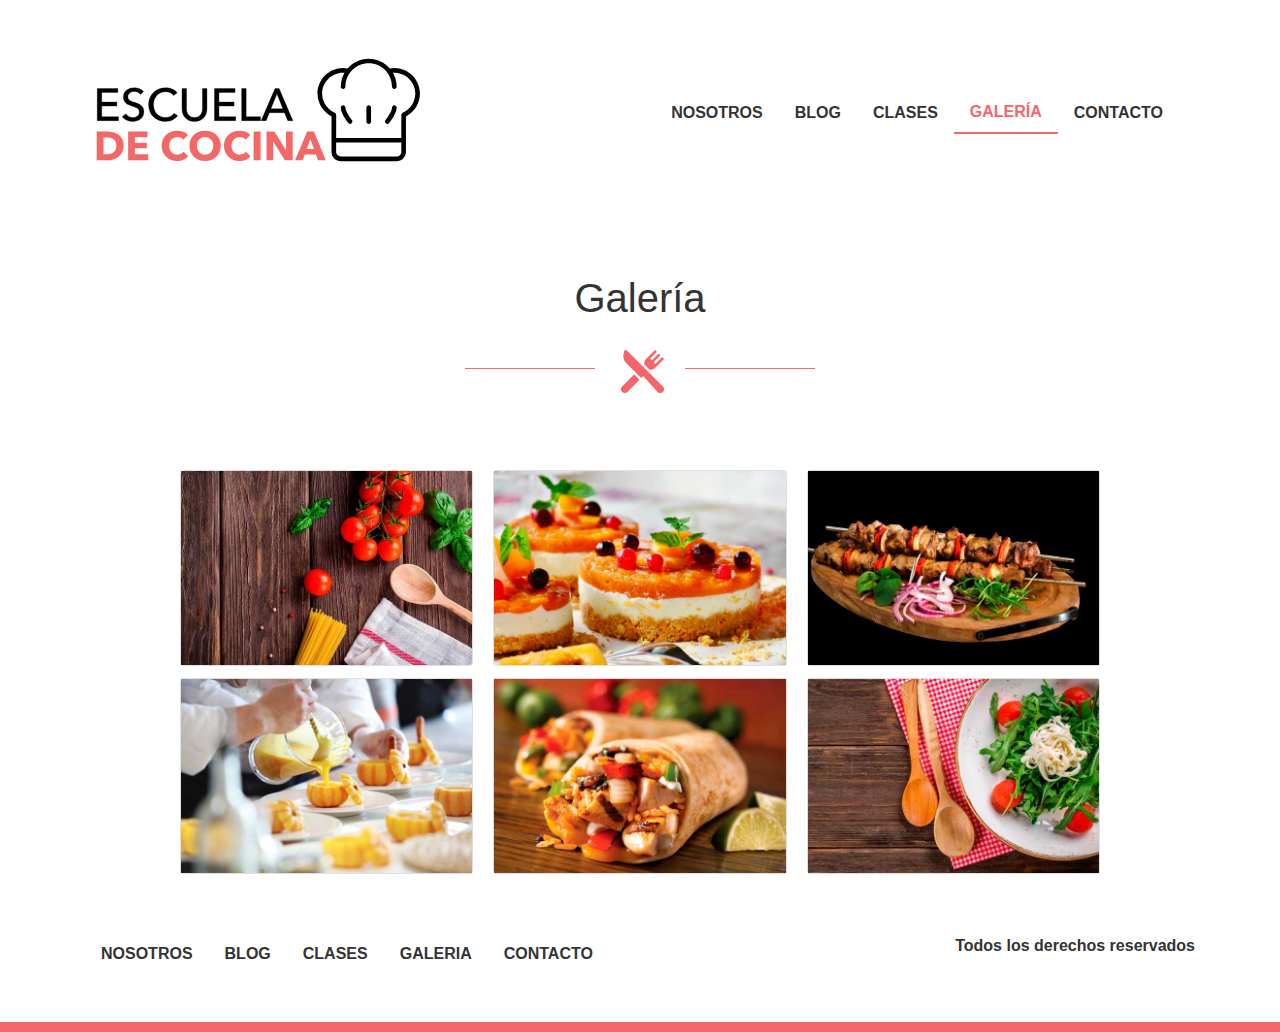
<file: galeria.html>
<!DOCTYPE html>
<html lang="es">
<head>

    <meta charset="UTF-8">
    <meta name="viewport" content="width=device-width, initial-scale=1.0">
    <meta http-equiv="X-UA-Compatible" content="ie=edge">

    <title>Escuela de Cocina</title>

    <link rel="stylesheet" href="css/bootstrap.css">
    <link rel="stylesheet" href="css/style.css">

</head>
<body>

    <header class="header py-5">
        <div class="container">
            <div class="row justify-content-center align-items-center">
                <!-- logotipo -->
                <div class="col-md-4 col-8 mb-4 mb-md-0">
                    <a href="index.html">
                        <img src="img/logo.svg" alt="Logo de escuela de cocina" class="img-fluid">
                    </a>
                </div>
                <!-- logotipo -->

                <!-- Menu principal -->
                <div class="col-md-8">

                    <nav class="navbar navbar-expand-md navbar-light justify-content-center">
                        <!-- button collapse -->
                        <button type="button" aria-expanded="false" data-toggle="collapse" data-target="#nav_principal" class="navbar-toggler mb-4" >
                            <span class="navbar-toggler-icon" ></span>
                        </button>
                        
                        <!-- links de menu -->
                        <div id="nav_principal" class="collapse navbar-collapse justify-content-center justify-content-lg-end text-uppercase text-center">
                            <a href="nosotros.html" class="nav-link" >Nosotros</a>
                            <a href="blog.html" class="nav-link" >Blog</a>
                            <a href="clases.html" class="nav-link " >Clases</a>
                            <a href="galeria.html" class="nav-link active" >Galería</a>
                            <a href="contacto.html" class="nav-link" >Contacto</a>
                        </div>

                    </nav>

                </div>
                <!-- Menu principal -->

            </div> <!-- fin de .row -->
        </div> <!-- fin .container -->

    </header>


    <div class="container">
      <div class="row justify-content-center">
        <div class="col-md-10">
          <h1 class="separador my-5 text-center">Galería</h1>
          
          <div class="card-columns">

            <div class="card">
              <a href="#" data-toggle="modal" data-target="#imagen1">
                <img src="img/clase1.jpg" alt="clase 1" class="img-fluid">
              </a> <!-- toggle modal -->

              <div id="imagen1" class="modal fade" tabindex="-1" role="dialog" aria-hidden="true">
                <div class="modal-dialog modal-dialog-centered modal-lg">
                  <div class="modal-content">
                    <img src="img/1.jpg" alt="img 1" class="img-fluid">
                  </div>
                </div>
              </div> <!-- modal -->

            </div> <!-- card -->

            <div class="card">
              <a href="#" data-toggle="modal" data-target="#imagen2">
                <img src="img/clase2.jpg" alt="clase 2" class="img-fluid">
              </a> <!-- toggle modal -->

              <div id="imagen2" class="modal fade" tabindex="-1" role="dialog" aria-hidden="true">
                <div class="modal-dialog modal-dialog-centered modal-lg">
                  <div class="modal-content">
                    <img src="img/2.jpg" alt="img 1" class="img-fluid">
                  </div>
                </div>
              </div> <!-- modal -->

            </div> <!-- card -->

            <div class="card">
              <a href="#" data-toggle="modal" data-target="#imagen3">
                <img src="img/clase3.jpg" alt="clase 3" class="img-fluid">
              </a> <!-- toggle modal -->

              <div id="imagen3" class="modal fade" tabindex="-1" role="dialog" aria-hidden="true">
                <div class="modal-dialog modal-dialog-centered modal-lg">
                  <div class="modal-content">
                    <img src="img/3.jpg" alt="img 1" class="img-fluid">
                  </div>
                </div>
              </div> <!-- modal -->

            </div> <!-- card -->

            <div class="card">
              <a href="#" data-toggle="modal" data-target="#imagen4">
                <img src="img/clase4.jpg" alt="clase 4" class="img-fluid">
              </a> <!-- toggle modal -->

              <div id="imagen4" class="modal fade" tabindex="-1" role="dialog" aria-hidden="true">
                <div class="modal-dialog modal-dialog-centered modal-lg">
                  <div class="modal-content">
                    <img src="img/6.jpg" alt="img 1" class="img-fluid">
                  </div>
                </div>
              </div> <!-- modal -->

            </div> <!-- card -->

            <div class="card">
              <a href="#" data-toggle="modal" data-target="#imagen5">
                <img src="img/clase5.jpg" alt="clase 5" class="img-fluid">
              </a> <!-- toggle modal -->

              <div id="imagen5" class="modal fade" tabindex="-1" role="dialog" aria-hidden="true">
                <div class="modal-dialog modal-dialog-centered modal-lg">
                  <div class="modal-content">
                    <img src="img/5.jpg" alt="img 1" class="img-fluid">
                  </div>
                </div>
              </div> <!-- modal -->

            </div> <!-- card -->

            <div class="card">
              <a href="#" data-toggle="modal" data-target="#imagen6">
                <img src="img/clase6.jpg" alt="clase 6" class="img-fluid">
              </a> <!-- toggle modal -->

              <div id="imagen6" class="modal fade" tabindex="-1" role="dialog" aria-hidden="true">
                <div class="modal-dialog modal-dialog-centered modal-lg">
                  <div class="modal-content">
                    <img src="img/4.jpg" alt="img 1" class="img-fluid">
                  </div>
                </div>
              </div> <!-- modal -->

            </div> <!-- card -->

          </div>

        </div>
      </div>
    </div>

    <footer class="footer p-5">
        <div class="container">
            <div class="row">
                <!-- menu de footer -->
                <div class="col-md-6">
                    <nav class="nav text-uppercase d-flex flex-column flex-md-row text-center text-md-left">
                        <a href="nosotros.html" class="nav-link" >Nosotros</a>
                        <a href="nosotros.html" class="nav-link" >Blog</a>
                        <a href="clases.html" class="nav-link" >Clases</a>
                        <a href="galeria.html" class="nav-link" >Galeria</a>
                        <a href="contacto.html" class="nav-link" >Contacto</a>
                    </nav>
                </div>
                <!-- menu de footer -->

                <!-- copyright -->
                <div class="col-md-6">
                    <p class="text-center text-md-right copyright mt-4 mt-md-0">Todos los derechos reservados</p>
                </div>
                <!-- copyright -->
            </div>
        </div>
    </footer>


    <script src="js/jquery.js"></script>
    <script src="js/popper.js"></script>
    <script src="js/bootstrap.js"></script>
</body>
</html>
</file>
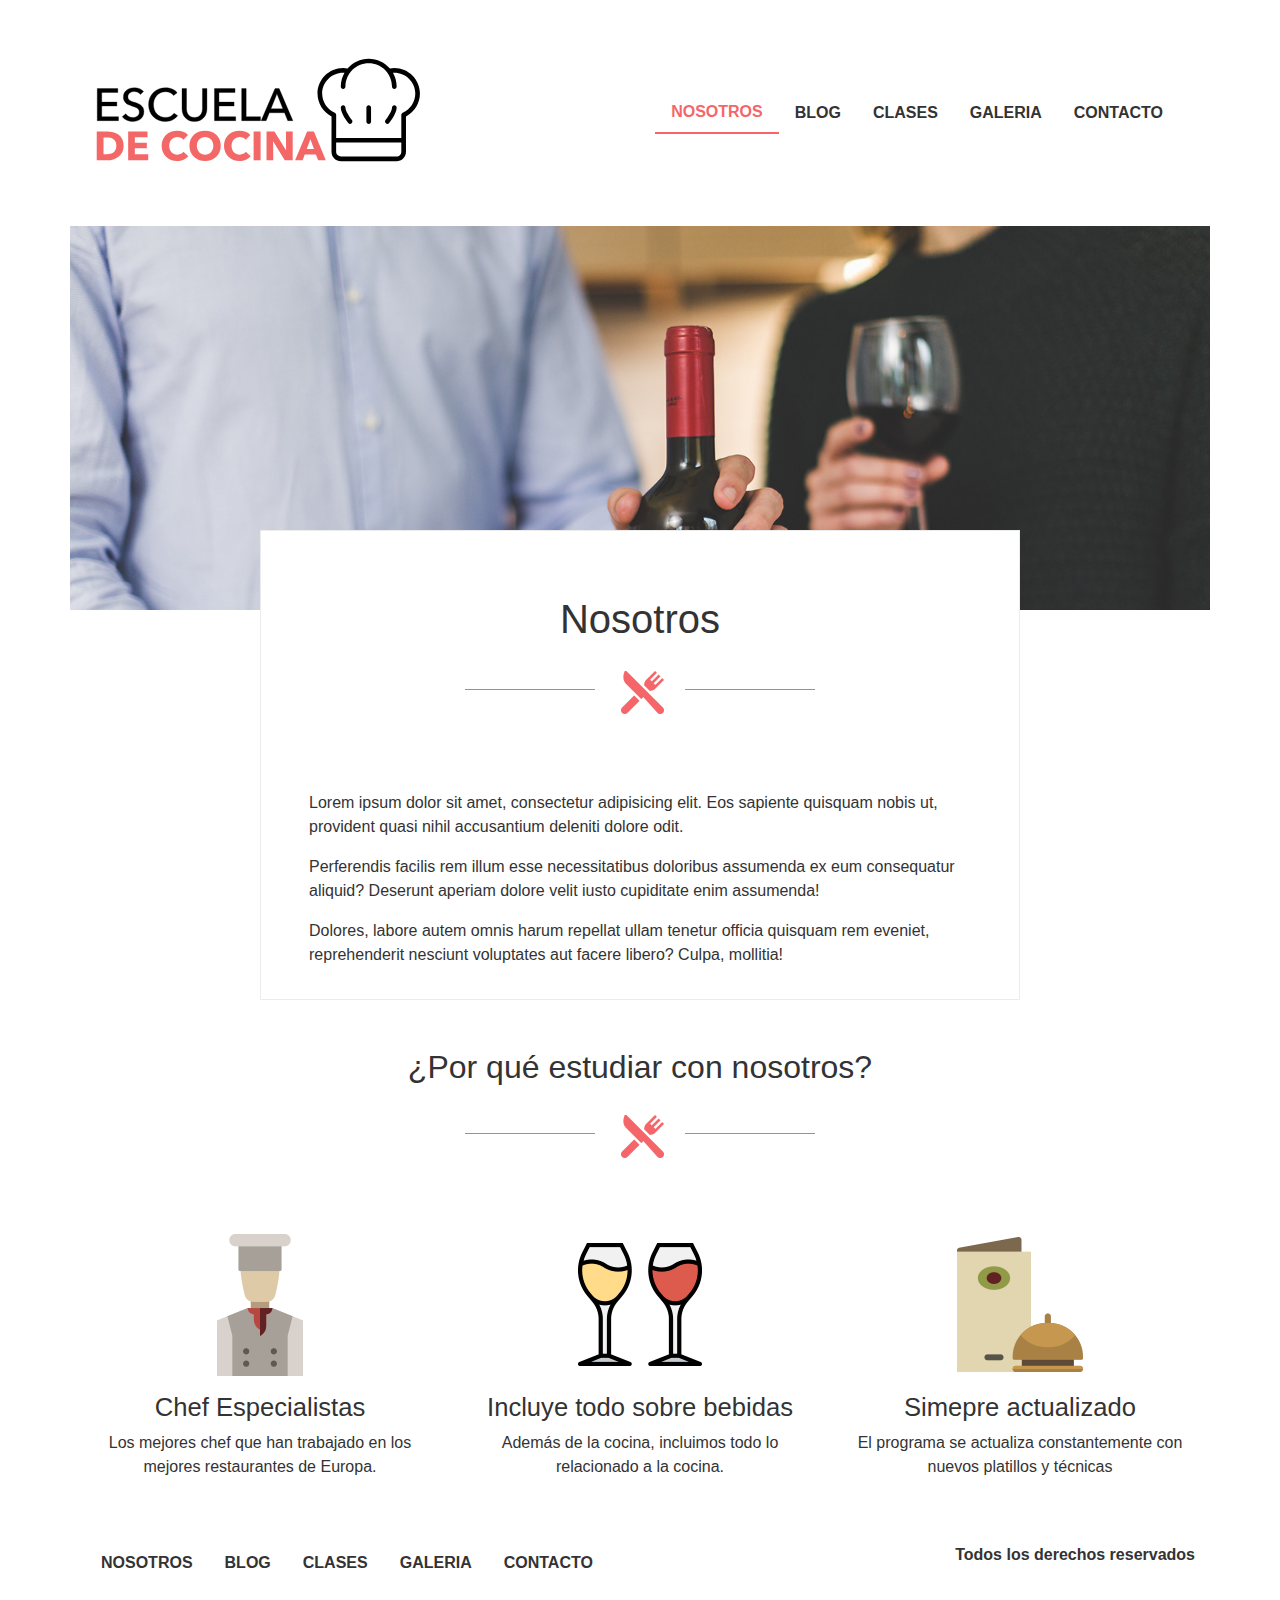
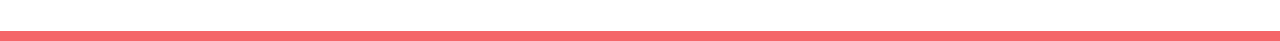
<file: nosotros.html>
<!DOCTYPE html>
<html lang="es">
<head>

    <meta charset="UTF-8">
    <meta name="viewport" content="width=device-width, initial-scale=1.0">
    <meta http-equiv="X-UA-Compatible" content="ie=edge">

    <title>Escuela de Cocina</title>

    <link rel="stylesheet" href="css/bootstrap.css">
    <link rel="stylesheet" href="css/style.css">

</head>
<body>

    <!-- Header -->
    <header class="header py-5">
        <div class="container">
            <div class="row justify-content-center align-items-center">
                <!-- logotipo -->
                <div class="col-md-4 col-8 mb-4 mb-md-0">
                    <a href="index.html">
                        <img src="img/logo.svg" alt="Logo de escuela de cocina" class="img-fluid">
                    </a>
                </div>
                <!-- logotipo -->

                <!-- Menu principal -->
                <div class="col-md-8">

                    <nav class="navbar navbar-expand-md navbar-light justify-content-center">
                        <!-- button collapse -->
                        <button type="button" aria-expanded="false" data-toggle="collapse" data-target="#nav_principal" class="navbar-toggler mb-4" >
                            <span class="navbar-toggler-icon" ></span>
                        </button>
                        
                        <!-- links de menu -->
                        <div id="nav_principal" class="collapse navbar-collapse justify-content-center justify-content-lg-end text-uppercase text-center">
                            <a href="nosotros.html" class="nav-link active" >Nosotros</a>
                            <a href="blog.html" class="nav-link" >Blog</a>
                            <a href="clases.html" class="nav-link" >Clases</a>
                            <a href="galeria.html" class="nav-link" >Galeria</a>
                            <a href="contacto.html" class="nav-link" >Contacto</a>
                        </div>

                    </nav>

                </div>
                <!-- Menu principal -->

            </div> <!-- fin de .row -->
        </div> <!-- fin .container -->

    </header>
    <!-- Header -->

    <!-- Imagen destacada -->
    <div class="container">
      <div class="row">
        <div class="col-12 imagen-destacada nosotros-bg"></div>
      </div>
    </div>
    <!-- Imagen destacada -->

    <!-- contenido principal "nosotros" -->
    <main class="container">

      <div class="row justify-content-center">
        <div class="col-md-8 py-3 px-5 bg-white contenido-nosotros">
          <h1 class="my-5 text-center separador">Nosotros</h1>
          
          <p>
            Lorem ipsum dolor sit amet, consectetur adipisicing elit. Eos sapiente quisquam nobis ut, provident quasi nihil accusantium deleniti dolore odit.
          </p>

          <p>
            Perferendis facilis rem illum esse necessitatibus doloribus assumenda ex eum consequatur aliquid? Deserunt aperiam dolore velit iusto cupiditate enim assumenda!
          </p>

          <p>
            Dolores, labore autem omnis harum repellat ullam tenetur officia quisquam rem eveniet, reprehenderit nesciunt voluptates aut facere libero? Culpa, mollitia!
          </p>

        </div>
      </div> <!-- fin .row -->

      <section class="nosotros mt-5">
        <h2 class="text-center mb-5 separador">¿Por qué estudiar con nosotros?</h2>
        <div class="row">

          <div class="col-md-4 text-center informacion">
            <img src="img/icono_chef.png" alt="icono chef" class="img-fluid mb-3">
            <h3>Chef Especialistas</h3>
            <p>Los mejores chef que han trabajado en los mejores restaurantes de Europa.</p>
          </div> <!-- fin .col-md-4 -->

          <div class="col-md-4 text-center informacion">
            <img src="img/icono_vino.png" alt="icono vino" class="img-fluid mb-3">
            <h3>Incluye todo sobre bebidas</h3>
            <p>Además de la cocina, incluimos todo lo relacionado a la cocina.</p>
          </div> <!-- fin .col-md-4 -->

          <div class="col-md-4 text-center informacion">
            <img src="img/icono_menu.png" alt="icono menu" class="img-fluid mb-3">
            <h3>Simepre actualizado</h3>
            <p>El programa se actualiza constantemente con nuevos platillos y técnicas</p>
          </div> <!-- fin .col-md-4 -->

        </div>
      </section>
    </main>
    <!-- contenido principal "nosotros" -->

    <!-- footer  -->
    <footer class="footer p-5">
        <div class="container">
            <div class="row">
                <!-- menu de footer -->
                <div class="col-md-6">
                    <nav class="nav text-uppercase d-flex flex-column flex-md-row text-center text-md-left">
                        <a href="nosotros.html" class="nav-link" >Nosotros</a>
                        <a href="nosotros.html" class="nav-link" >Blog</a>
                        <a href="clases.html" class="nav-link" >Clases</a>
                        <a href="galeria.html" class="nav-link" >Galeria</a>
                        <a href="contacto.html" class="nav-link" >Contacto</a>
                    </nav>
                </div>
                <!-- menu de footer -->

                <!-- copyright -->
                <div class="col-md-6">
                    <p class="text-center text-md-right copyright mt-4 mt-md-0">Todos los derechos reservados</p>
                </div>
                <!-- copyright -->
            </div>
        </div>
    </footer>
    <!-- footer  -->

    <script src="js/jquery.js"></script>
    <script src="js/popper.js"></script>
    <script src="js/bootstrap.js"></script>
</body>
</html>
</file>
<file: css/style.css>
:root {
    --primario: #f46669;
    --secundario: #c7c57d;
    --gris : #f5f5f5;
    --text-color: #333333;
}

body {
    font-family: Arial, Helvetica, sans-serif;
    color: var(--text-color);
}

p {
    font-weight: 300;
    line-height: 1.5;
    font-size: 1rem;
}


/* ----- Sobre escribiendo clases de bootstrap ----- */
.btn-primary { background-color: var(--primario); border-color: var(--primario); }

.btn-primary:hover { background-color: #d4595b; border-color: #d4595b ; }

.btn-primary:active { 
    background-color: var(--primario) !important; 
    border-color: var(--primario) !important;
    box-shadow: 0 0 0 0.2rem rgba(244, 102, 105, .5) !important; }

.btn-primary:focus { box-shadow: 0 0 0 0.2rem rgba(244, 102, 105, .5); }

.bg-primary { background-color: var(--primario) !important; }

.bg-secundary { background-color: var(--secundario) !important; }

.form-control:focus { 
    box-shadow: 0 0 0 0.2rem rgba(244, 102, 105, .5) !important; 
    border-color: var(--primario) !important;
}

/* ----- Sobre escribiendo clases de bootstrap ----- */


/* ----- navigation menus ----- */
.nav-link { color: var(--text-color); font-weight: bold; }

.nav-link:hover { color: var(--primario); }

.nav-link.active { color: var(--primario); border-bottom: 2px solid var(--primario); }
/* ----- navigation menus ----- */


/* ----- pagina de inicio ----- */
.contenedor-clases { background-color: var(--gris); }

.imagen > div { height: 30rem; }

@media screen and (min-width: 768px) {
    .imagen > div { height: 45rem; }
}

.bg-vino, .bg-comida {
    background-size: cover;
    background-position: top center;
}
.bg-vino { background-image: url(../img/principal1.jpg); }
.bg-comida { background-image: url(../img/principal2.jpg); }

.imagen-superior .contenido { 
    border-top: 1px solid white;
    border-bottom: 1px solid white;
}
.imagen-inferior .contenido { 
    border-top: 1px solid black;
    border-bottom: 1px solid black;
}
.licenciatura { background: url(../img/chef_bg.jpg) no-repeat center / cover; }
.licenciatura .row { height: 40rem; }
/* ----- pagina de inicio ----- */


/* ----- bg images ----- */
.imagen-destacada { height: 24rem; background-size: cover; }
.nosotros-bg { background-image: url('../img/principal1.jpg'); }
.clase-bg { background-image: url('../img/1.jpg'); }
.contacto-bg { background-image: url('../img/principal2.jpg'); }
/* ----- bg images ----- */


/* ----- separador grafico ----- */
.separador::after,.separador-inverso::after {
    content: '';
    display: block;
    width: 100%;
    height: 100px;
    background-repeat: no-repeat;
    background-position: center center;
}
.separador::after { background-image: url(../img/separador.png); }
.separador-inverso::after { background-image: url(../img/separador-inverso.png); }
/* ----- separador grafico ----- */


/* ----- Pagina Nosotros ----- */
.contenido-nosotros {
    margin-top: -5rem;
    border: 1px solid #ececec;
}
.nosotros .informacion h3 {
    font-weight: 300;
    font-size: 1.6rem;
}
/* ----- Pagina Nosotros ----- */


/* ----- pagina del blog ----- */
blockquote.subtitulo {
    border-left: 3px solid var(--primario);
    font-size: 1.6em;
    font-style: italic;
    font-weight: 100;
    color: var(--text-color);
}
.contenido-entrada .titulo-entrada { color: var(--primario); }
.contenido-entrada .titulo-entrada a { color: inherit; }
.meta p { font-weight: bold; }
.meta p span { color: var(--primario); }
.meta p a { color: var(--primario); }

aside .card { border: none; }
aside .card-subtitle { color: var(--primario); }
aside .card-title { font-size: 1.2rem; color: #000; font-weight: bold; }
aside .card-footer { background-color: #c7c57d; }
aside .card-footer a { color: #000; }

.ultimas-entradas ul li a { color: #fff; }

/* ----- pagina del blog ----- */

/* ----- pagina de los clases (cursos) ----- */
.clases .card-title { font-weight: bold; font-size: 1.5em; }
.clases .card-subtitle { color: var(--primario); }
.clases .badge-info { background-color: var(--secundario); color: var(--text-color); }

/* clase individual */
.instructor-name { color: var(--primario); }
.clase .list-group-item-secundary { background-color: var(--secundario); }
.clase .list-group-item-primary { background-color: var(--primario); }

/* ----- pagina de los clases (cursos) ----- */


/* ----- Footer ----- */
.copyright { font-weight: bold; }

.footer { border-bottom: 10px solid var(--primario); }
/* ----- Footer ----- */
</file>
